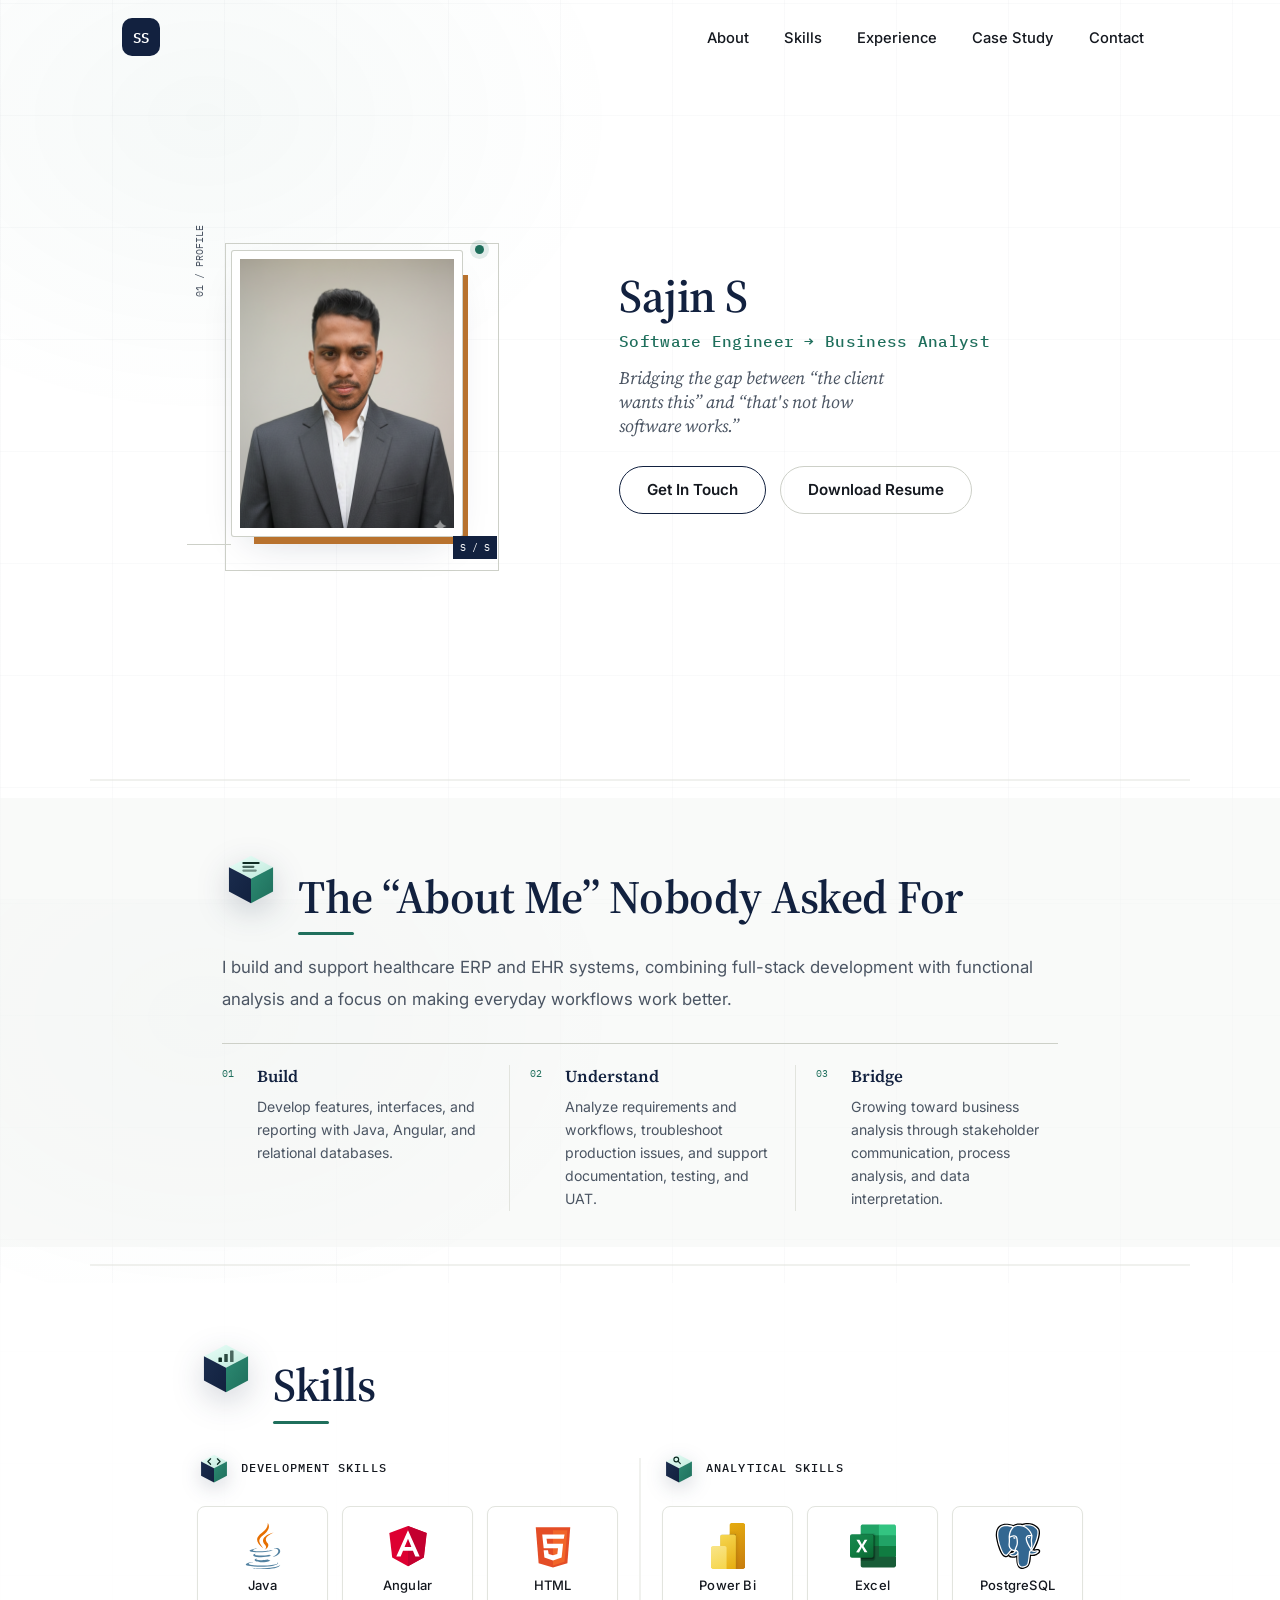
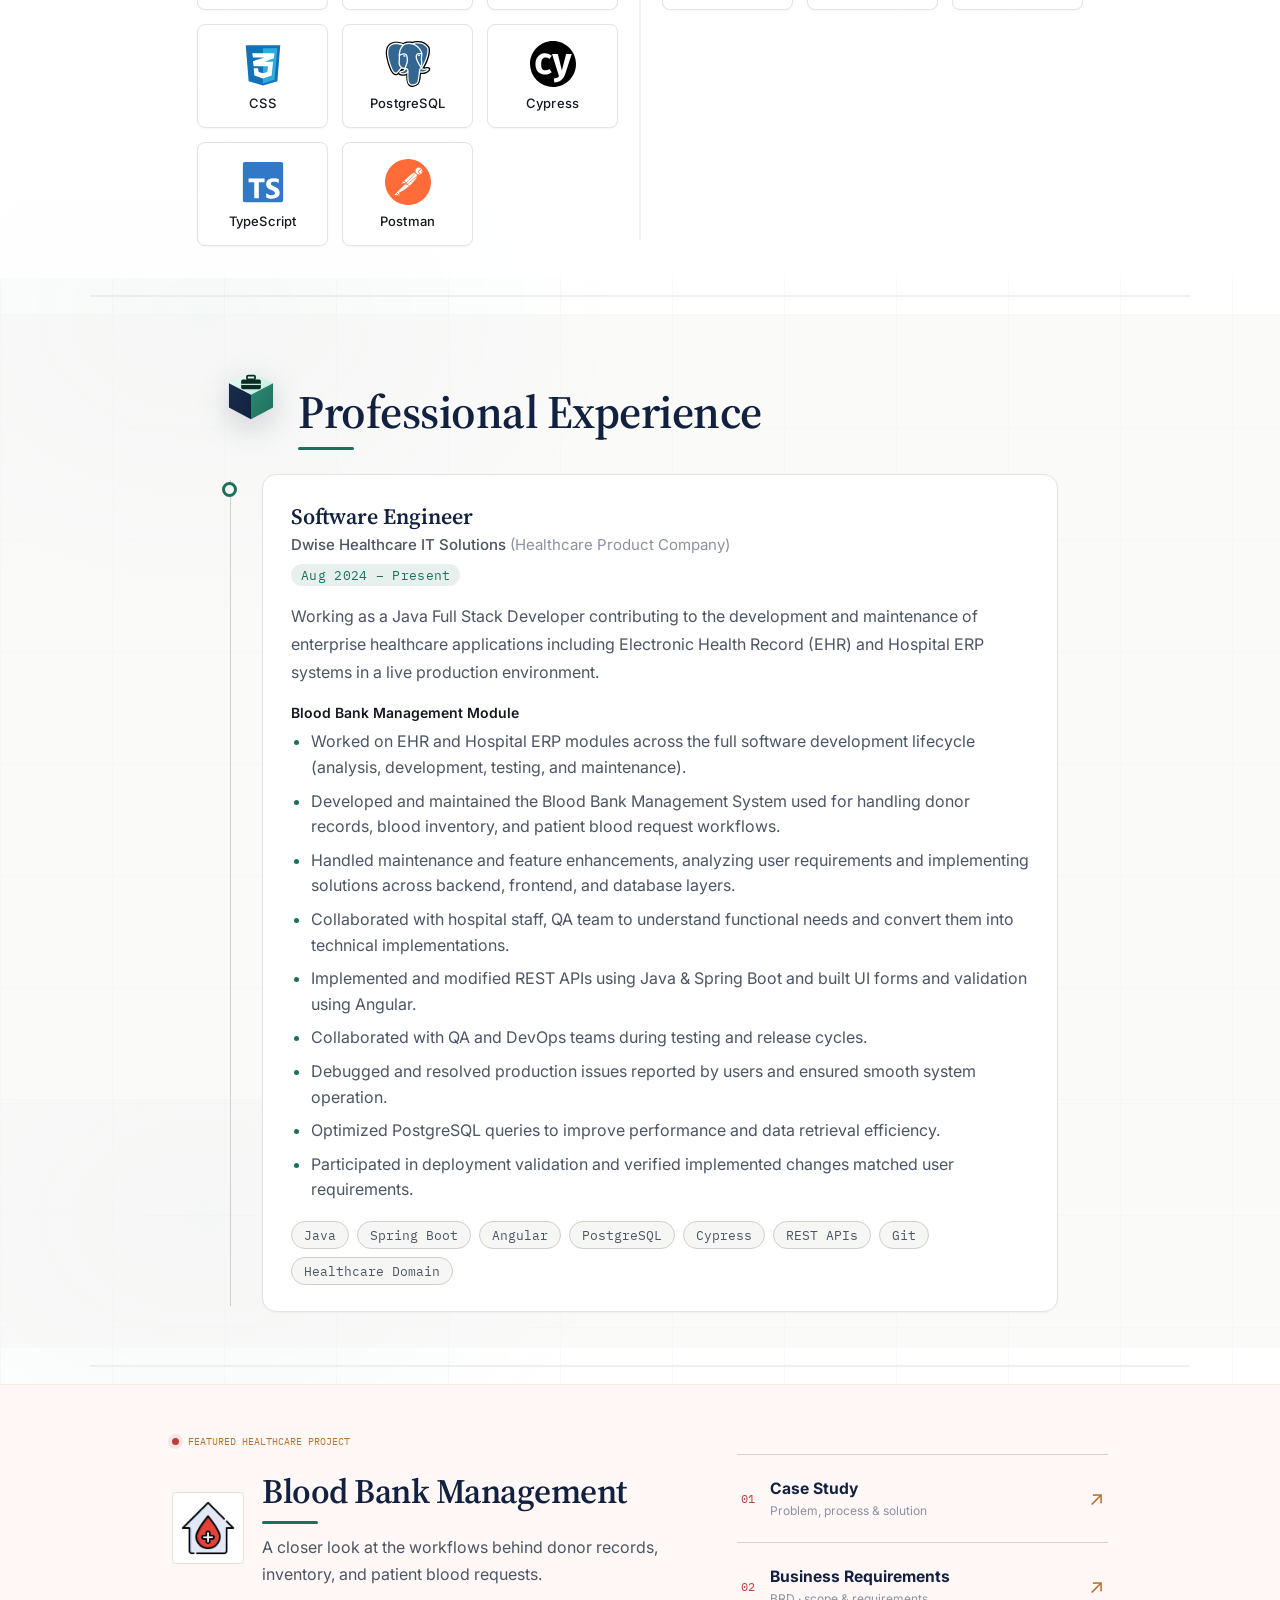
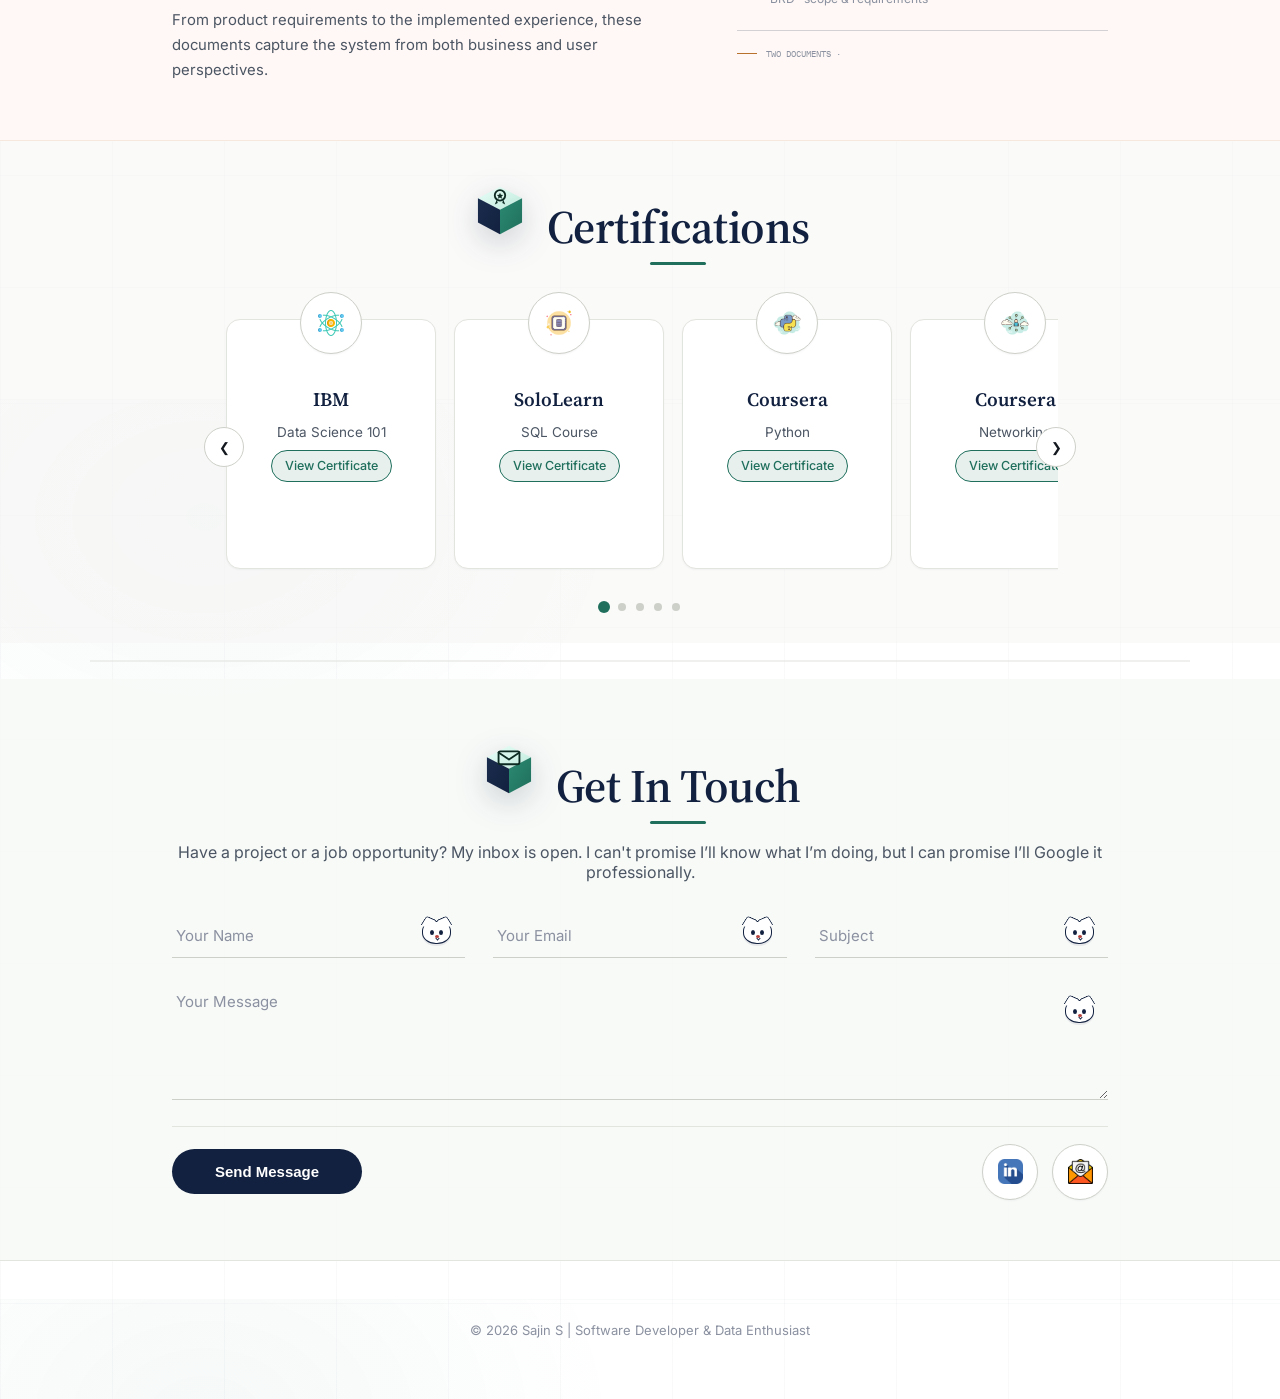
<file: index.html>
<!doctype html>
<html lang="en">

<head>
    <meta charset="utf-8">
    <meta name="viewport" content="width=device-width, initial-scale=1">
    <meta name="theme-color" content="#12213f">
    <title>Sajin S — Software Engineer</title>
    <link rel="preconnect" href="https://fonts.googleapis.com">
    <link rel="preconnect" href="https://fonts.gstatic.com" crossorigin>
    <link href="https://fonts.googleapis.com/css2?family=Source+Serif+4:opsz,wght@8..60,400;8..60,500;8..60,600;8..60,700&family=Inter:wght@300;400;500;600;700;800&family=IBM+Plex+Mono:wght@400;500;600&display=swap" rel="stylesheet">
    <link rel="stylesheet" href="https://cdnjs.cloudflare.com/ajax/libs/font-awesome/6.5.0/css/all.min.css">
    <link rel="stylesheet" href="styles.css">
</head>

<body>
    <!-- data-informed scroll indicator -->
    <div class="scroll-progress" id="scrollProgress"></div>
    <div class="pointer-compass" id="pointerCompass" aria-hidden="true">
        <span class="pointer-compass-cross"></span>
        <span class="pointer-compass-core"></span>
    </div>

    <header class="site-header" id="siteHeader">
        <div class="container header-inner">
            <a class="logo" href="#hero"><span class="logo-mark">SS</span></a>

            <nav class="nav">
                <ul class="nav-links">
                    <li><a href="#about">About</a></li>
                    <li><a href="#skills">Skills</a></li>
                    <li><a href="#experience">Experience</a></li>
                    <li><a href="#blood-bank">Case Study</a></li>
                    <li><a href="#contact">Contact</a></li>
                </ul>
                <button class="nav-toggle" id="navToggle" aria-label="Toggle navigation">☰</button>
            </nav>
        </div>

        <div class="nav-divider"></div>
    </header>


    <main>
        <section id="hero" class="hero">
            <div class="container hero-layout">

                <div class="hero-image">
                    <span class="portrait-index" aria-hidden="true">01 / PROFILE</span>
                    <span class="portrait-orbit portrait-orbit-one" aria-hidden="true"></span>
                    <span class="portrait-orbit portrait-orbit-two" aria-hidden="true"></span>
                    <img src="assets/CVphoto.png" alt="Sajin S">
                    <span class="portrait-caption" aria-hidden="true">S / S</span>
                </div>

                <div class="hero-text">
                    <h1 class="hero-title reveal">Sajin S</h1>
                    <p class="hero-sub reveal delay-1">Software Engineer → Business Analyst</p>
                    <p class="hero-tag reveal delay-2">Bridging the gap between “the client wants this” and “that's not how software works.”</p>

                    <div class="hero-actions reveal delay-3">
                        <a class="btn primary" href="#contact" id="contactBtn">Get In Touch</a>
                        <a class="btn outline" href="assets/Sajin%20S%20-%20Business%20Analyst%20CV.pdf" download="Sajin S - Business Analyst CV.pdf">
                            Download Resume
                        </a>

                    </div>
                </div>


            </div>
        </section>

        <div class="section-divider">
            <svg viewBox="0 0 1440 120" preserveAspectRatio="none">
        <path d="M0,64L80,69.3C160,75,320,85,480,80C640,75,800,53,960,53.3C1120,53,1280,75,1360,85.3L1440,96V120H0Z"></path>
    </svg>
        </div>


        <section id="about" class="about">
            <div class="container">
                <div class="section-heading">
                    <svg class="iso-icon" viewBox="0 0 100 100" aria-hidden="true">
                        <defs>
                            <linearGradient id="topGrad-about" x1="0" y1="0" x2="1" y2="1">
                                <stop offset="0%" stop-color="#eafff9"/>
                                <stop offset="100%" stop-color="#bfe9db"/>
                            </linearGradient>
                            <linearGradient id="rightGrad-about" x1="0" y1="0" x2="1" y2="1">
                                <stop offset="0%" stop-color="#2c8a72"/>
                                <stop offset="100%" stop-color="#1f6f5c"/>
                            </linearGradient>
                            <linearGradient id="leftGrad-about" x1="0" y1="0" x2="1" y2="1">
                                <stop offset="0%" stop-color="#1a2c4d"/>
                                <stop offset="100%" stop-color="#12213f"/>
                            </linearGradient>
                        </defs>
                        <polygon points="50,8 88,28 50,48 12,28" fill="url(#topGrad-about)"/>
                        <polygon points="12,28 50,48 50,90 12,70" fill="url(#leftGrad-about)"/>
                        <polygon points="50,48 88,28 88,70 50,90" fill="url(#rightGrad-about)"/>
                        <rect x="35" y="19" width="30" height="3.6" rx="1.8" fill="#0d2b22"/>
                        <rect x="35" y="25.5" width="21" height="3.6" rx="1.8" fill="#0d2b22" opacity="0.72"/>
                        <rect x="35" y="32" width="25" height="3.6" rx="1.8" fill="#0d2b22" opacity="0.5"/>
                    </svg>
                    <h2 class="about-title reveal">The “About Me” Nobody Asked For</h2>
                </div>

                <p class="lead about-lead reveal delay-1">
                    I build and support healthcare ERP and EHR systems, combining full-stack development with functional analysis and a focus on making everyday workflows work better.
                </p>

                <div class="about-highlights">
                    <article class="about-highlight">
                        <span class="about-highlight-index">01</span>
                        <h3>Build</h3>
                        <p>Develop features, interfaces, and reporting with Java, Angular, and relational databases.</p>
                    </article>
                    <article class="about-highlight">
                        <span class="about-highlight-index">02</span>
                        <h3>Understand</h3>
                        <p>Analyze requirements and workflows, troubleshoot production issues, and support documentation, testing, and UAT.</p>
                    </article>
                    <article class="about-highlight">
                        <span class="about-highlight-index">03</span>
                        <h3>Bridge</h3>
                        <p>Growing toward business analysis through stakeholder communication, process analysis, and data interpretation.</p>
                    </article>
                </div>

            </div>
        </section>

        <div class="section-divider flip">
            <svg viewBox="0 0 1440 120" preserveAspectRatio="none">
        <path d="M0,64L80,69.3C160,75,320,85,480,80C640,75,800,53,960,53.3C1120,53,1280,75,1360,85.3L1440,96V120H0Z"></path>
    </svg>
        </div>



        <section id="skills" class="skills">
            <div class="container">
                <div class="section-heading">
                    <svg class="iso-icon" viewBox="0 0 100 100" aria-hidden="true">
                        <defs>
                            <linearGradient id="topGrad-skills" x1="0" y1="0" x2="1" y2="1">
                                <stop offset="0%" stop-color="#eafff9"/>
                                <stop offset="100%" stop-color="#bfe9db"/>
                            </linearGradient>
                            <linearGradient id="rightGrad-skills" x1="0" y1="0" x2="1" y2="1">
                                <stop offset="0%" stop-color="#2c8a72"/>
                                <stop offset="100%" stop-color="#1f6f5c"/>
                            </linearGradient>
                            <linearGradient id="leftGrad-skills" x1="0" y1="0" x2="1" y2="1">
                                <stop offset="0%" stop-color="#1a2c4d"/>
                                <stop offset="100%" stop-color="#12213f"/>
                            </linearGradient>
                        </defs>
                        <polygon points="50,8 88,28 50,48 12,28" fill="url(#topGrad-skills)"/>
                        <polygon points="12,28 50,48 50,90 12,70" fill="url(#leftGrad-skills)"/>
                        <polygon points="50,48 88,28 88,70 50,90" fill="url(#rightGrad-skills)"/>
                        <rect x="37" y="30" width="6" height="8" rx="1" fill="#0d2b22"/>
                        <rect x="47" y="24" width="6" height="14" rx="1" fill="#0d2b22" opacity="0.85"/>
                        <rect x="57" y="18" width="6" height="20" rx="1" fill="#0d2b22" opacity="0.7"/>
                    </svg>
                    <h2 class="about-title reveal">Skills</h2>
                </div>
                <div class="skills-grid">
                    <div class="skills-column ">
                        <div class="skill-cat-heading">
                            <svg class="iso-icon iso-icon-sm" viewBox="0 0 100 100" aria-hidden="true">
                                <defs>
                                    <linearGradient id="topGrad-dev" x1="0" y1="0" x2="1" y2="1">
                                        <stop offset="0%" stop-color="#eafff9"/>
                                        <stop offset="100%" stop-color="#bfe9db"/>
                                    </linearGradient>
                                    <linearGradient id="rightGrad-dev" x1="0" y1="0" x2="1" y2="1">
                                        <stop offset="0%" stop-color="#2c8a72"/>
                                        <stop offset="100%" stop-color="#1f6f5c"/>
                                    </linearGradient>
                                    <linearGradient id="leftGrad-dev" x1="0" y1="0" x2="1" y2="1">
                                        <stop offset="0%" stop-color="#1a2c4d"/>
                                        <stop offset="100%" stop-color="#12213f"/>
                                    </linearGradient>
                                </defs>
                                <polygon points="50,8 88,28 50,48 12,28" fill="url(#topGrad-dev)"/>
                                <polygon points="12,28 50,48 50,90 12,70" fill="url(#leftGrad-dev)"/>
                                <polygon points="50,48 88,28 88,70 50,90" fill="url(#rightGrad-dev)"/>
                                <path d="M40 20 L32 28 L40 36" stroke="#0d2b22" stroke-width="3.6" fill="none" stroke-linecap="round" stroke-linejoin="round"/>
                                <path d="M60 20 L68 28 L60 36" stroke="#0d2b22" stroke-width="3.6" fill="none" stroke-linecap="round" stroke-linejoin="round"/>
                            </svg>
                            <p class="hero-sub reveal delay-1">Development Skills</p>
                        </div>

                        <div class="card-grid">

                            <div class="skill-card">
                                <div class="logo-box">
                                    <img src="assets/icons/java.svg" class="skill-logo" alt="Java">
                                </div>
                                <div class="skill-name">Java</div>

                            </div>

                            <div class="skill-card">
                                <div class="logo-box">
                                    <img src="assets/icons/angular.svg" class="skill-logo" alt="Angular">
                                </div>
                                <div class="skill-name">Angular</div>
                            </div>

                            <div class="skill-card">
                                <div class="logo-box">
                                    <img src="assets/icons/html5.svg" class="skill-logo" alt="HTML">
                                </div>
                                <div class="skill-name">HTML</div>
                            </div>

                            <div class="skill-card">
                                <div class="logo-box">
                                    <img src="assets/icons/css.svg" class="skill-logo" alt="CSS">
                                </div>
                                <div class="skill-name">CSS</div>
                            </div>

                            <div class="skill-card">
                                <div class="logo-box">
                                    <img src="assets/icons/postgresql.svg" class="skill-logo" alt="SQL">
                                </div>
                                <div class="skill-name">PostgreSQL</div>
                            </div>

                            <div class="skill-card">
                                <div class="logo-box">
                                    <img src="assets/icons/cypress.svg" class="skill-logo" alt="Cypress">
                                </div>
                                <div class="skill-name">Cypress</div>
                            </div>

                            <div class="skill-card">
                                <div class="logo-box">
                                    <img src="assets/icons/typescript.svg" class="skill-logo" alt="TypeScript">
                                </div>
                                <div class="skill-name">TypeScript</div>
                            </div>

                            <div class="skill-card">
                                <div class="logo-box">
                                    <img src="assets/icons/postman.svg" class="skill-logo" alt="Postman">
                                </div>
                                <div class="skill-name">Postman</div>
                            </div>

                        </div>
                    </div>



                    <div class="skills-column ">
                        <div class="skill-cat-heading">
                            <svg class="iso-icon iso-icon-sm" viewBox="0 0 100 100" aria-hidden="true">
                                <defs>
                                    <linearGradient id="topGrad-analytical" x1="0" y1="0" x2="1" y2="1">
                                        <stop offset="0%" stop-color="#eafff9"/>
                                        <stop offset="100%" stop-color="#bfe9db"/>
                                    </linearGradient>
                                    <linearGradient id="rightGrad-analytical" x1="0" y1="0" x2="1" y2="1">
                                        <stop offset="0%" stop-color="#2c8a72"/>
                                        <stop offset="100%" stop-color="#1f6f5c"/>
                                    </linearGradient>
                                    <linearGradient id="leftGrad-analytical" x1="0" y1="0" x2="1" y2="1">
                                        <stop offset="0%" stop-color="#1a2c4d"/>
                                        <stop offset="100%" stop-color="#12213f"/>
                                    </linearGradient>
                                </defs>
                                <polygon points="50,8 88,28 50,48 12,28" fill="url(#topGrad-analytical)"/>
                                <polygon points="12,28 50,48 50,90 12,70" fill="url(#leftGrad-analytical)"/>
                                <polygon points="50,48 88,28 88,70 50,90" fill="url(#rightGrad-analytical)"/>
                                <circle cx="42" cy="22" r="7" fill="none" stroke="#0d2b22" stroke-width="3.4"/>
                                <line x1="47" y1="27" x2="54" y2="34" stroke="#0d2b22" stroke-width="3.4" stroke-linecap="round"/>
                            </svg>
                            <p class="hero-sub reveal delay-1">Analytical Skills</p>
                        </div>

                        <div class="card-grid">


                            <div class="skill-card">
                                <div class="logo-box">
                                    <img src="assets/icons/power-bi.svg" class="skill-logo" alt="Power Bi">
                                </div>
                                <div class="skill-name">Power Bi</div>
                            </div>

                            <div class="skill-card">
                                <div class="logo-box">
                                    <img src="assets/icons/excel.svg" class="skill-logo" alt="Excel">
                                </div>
                                <div class="skill-name">Excel</div>
                            </div>

                            <div class="skill-card">
                                <div class="logo-box">
                                    <img src="assets/icons/postgresql.svg" class="skill-logo" alt="SQL">
                                </div>
                                <div class="skill-name">PostgreSQL</div>
                            </div>






                        </div>
                    </div>
                </div>
            </div>
        </section>


        <div class="section-divider">
            <svg viewBox="0 0 1440 120" preserveAspectRatio="none">
        <path d="M0,64L80,69.3C160,75,320,85,480,80C640,75,800,53,960,53.3C1120,53,1280,75,1360,85.3L1440,96V120H0Z"></path>
    </svg>
        </div>

        <section id="experience" class="experience">
            <div class="container">
                <div class="section-heading">
                    <svg class="iso-icon" viewBox="0 0 100 100" aria-hidden="true">
                        <defs>
                            <linearGradient id="topGrad-exp" x1="0" y1="0" x2="1" y2="1">
                                <stop offset="0%" stop-color="#eafff9"/>
                                <stop offset="100%" stop-color="#bfe9db"/>
                            </linearGradient>
                            <linearGradient id="rightGrad-exp" x1="0" y1="0" x2="1" y2="1">
                                <stop offset="0%" stop-color="#2c8a72"/>
                                <stop offset="100%" stop-color="#1f6f5c"/>
                            </linearGradient>
                            <linearGradient id="leftGrad-exp" x1="0" y1="0" x2="1" y2="1">
                                <stop offset="0%" stop-color="#1a2c4d"/>
                                <stop offset="100%" stop-color="#12213f"/>
                            </linearGradient>
                        </defs>
                        <polygon points="50,8 88,28 50,48 12,28" fill="url(#topGrad-exp)"/>
                        <polygon points="12,28 50,48 50,90 12,70" fill="url(#leftGrad-exp)"/>
                        <polygon points="50,48 88,28 88,70 50,90" fill="url(#rightGrad-exp)"/>
                        <rect x="43" y="15" width="14" height="6.5" rx="2" fill="none" stroke="#0d2b22" stroke-width="3"/>
                        <rect x="33" y="21.5" width="34" height="17" rx="3" fill="#0d2b22"/>
                        <line x1="33" y1="30" x2="67" y2="30" stroke="#bfe9db" stroke-width="2.2"/>
                    </svg>
                    <h2 class="about-title reveal">Professional Experience</h2>
                </div>

                <div class="timeline">
                    <div class="timeline-item reveal">
                        <span class="timeline-dot"></span>

                        <div class="timeline-content">
                            <h3>Software Engineer</h3>
                            <h4>Dwise Healthcare IT Solutions <span class="domain">(Healthcare Product Company)</span></h4>
                            <span class="timeline-date">Aug 2024 – Present</span>

                            <p>
                                Working as a Java Full Stack Developer contributing to the development and maintenance of enterprise healthcare applications including Electronic Health Record (EHR) and Hospital ERP systems in a live production environment.
                            </p>

                            <h5 class="exp-subtitle">Blood Bank Management Module</h5>

                            <ul class="exp-points">
                                <li>Worked on EHR and Hospital ERP modules across the full software development lifecycle (analysis, development, testing, and maintenance).</li>

                                <li>Developed and maintained the Blood Bank Management System used for handling donor records, blood inventory, and patient blood request workflows.</li>

                                <li>Handled maintenance and feature enhancements, analyzing user requirements and implementing solutions across backend, frontend, and database layers.</li>

                                <li>Collaborated with hospital staff, QA team to understand functional needs and convert them into technical implementations.</li>

                                <li>Implemented and modified REST APIs using Java & Spring Boot and built UI forms and validation using Angular.</li>

                                <li>Collaborated with QA and DevOps teams during testing and release cycles.</li>

                                <li>Debugged and resolved production issues reported by users and ensured smooth system operation.</li>

                                <li>Optimized PostgreSQL queries to improve performance and data retrieval efficiency.</li>

                                <li>Participated in deployment validation and verified implemented changes matched user requirements.</li>
                            </ul>


                            <div class="tech-stack">
                                <span>Java</span>
                                <span>Spring Boot</span>
                                <span>Angular</span>
                                <span>PostgreSQL</span>
                                <span>Cypress</span>
                                <span>REST APIs</span>
                                <span>Git</span>
                                <span>Healthcare Domain</span>
                            </div>

                        </div>
                    </div>
                </div>

            </div>
        </section>

        <div class="section-divider flip">
            <svg viewBox="0 0 1440 120" preserveAspectRatio="none">
        <path d="M0,64L80,69.3C160,75,320,85,480,80C640,75,800,53,960,53.3C1120,53,1280,75,1360,85.3L1440,96V120H0Z"></path>
        </svg>
        </div>

        <section id="blood-bank" class="blood-bank">
            <div class="container blood-bank-layout">
                <div class="blood-bank-intro reveal">
                    <span class="eyebrow"><span class="eyebrow-mark"></span> FEATURED HEALTHCARE PROJECT</span>
                    <div class="blood-bank-title-row">
                        <img class="blood-bank-icon" src="assets/bloodbank.png" alt="Blood Bank Management">
                        <div>
                            <h2 class="about-title">Blood Bank Management</h2>
                            <p class="blood-bank-summary">A closer look at the workflows behind donor records, inventory, and patient blood requests.</p>
                        </div>
                    </div>
                    <p class="blood-bank-note">From product requirements to the implemented experience, these documents capture the system from both business and user perspectives.</p>
                </div>

                <div class="blood-bank-documents" aria-label="Blood Bank project documents">
                    <a class="document-link reveal delay-1" href="assets/Blood%20Bank%20Case%20Study.pdf" target="_blank" rel="noopener">
                        <span class="document-number">01</span>
                        <span class="document-copy"><strong>Case Study</strong><small>Problem, process & solution</small></span>
                        <span class="document-arrow" aria-hidden="true">↗</span>
                    </a>
                    <a class="document-link reveal delay-2" href="assets/BB_BRD.pdf" target="_blank" rel="noopener">
                        <span class="document-number">02</span>
                        <span class="document-copy"><strong>Business Requirements</strong><small>BRD · scope & requirements</small></span>
                        <span class="document-arrow" aria-hidden="true">↗</span>
                    </a>
                    <span class="document-footnote"><span class="document-rule"></span> TWO DOCUMENTS · </span>
                </div>
            </div>
        </section>

        <section id="certifications" class="experience">
            <div class="container cert-container">

                <div class="section-heading section-heading-center">
                    <svg class="iso-icon" viewBox="0 0 100 100" aria-hidden="true">
                        <defs>
                            <linearGradient id="topGrad-cert" x1="0" y1="0" x2="1" y2="1">
                                <stop offset="0%" stop-color="#eafff9"/>
                                <stop offset="100%" stop-color="#bfe9db"/>
                            </linearGradient>
                            <linearGradient id="rightGrad-cert" x1="0" y1="0" x2="1" y2="1">
                                <stop offset="0%" stop-color="#2c8a72"/>
                                <stop offset="100%" stop-color="#1f6f5c"/>
                            </linearGradient>
                            <linearGradient id="leftGrad-cert" x1="0" y1="0" x2="1" y2="1">
                                <stop offset="0%" stop-color="#1a2c4d"/>
                                <stop offset="100%" stop-color="#12213f"/>
                            </linearGradient>
                        </defs>
                        <polygon points="50,8 88,28 50,48 12,28" fill="url(#topGrad-cert)"/>
                        <polygon points="12,28 50,48 50,90 12,70" fill="url(#leftGrad-cert)"/>
                        <polygon points="50,48 88,28 88,70 50,90" fill="url(#rightGrad-cert)"/>
                        <circle cx="50" cy="23" r="9" fill="none" stroke="#0d2b22" stroke-width="3.2"/>
                        <path d="M50 18.5 L51.6 22 L55.4 22.5 L52.7 25 L53.4 28.7 L50 26.9 L46.6 28.7 L47.3 25 L44.6 22.5 L48.4 22 Z" fill="#0d2b22"/>
                        <path d="M44.5 30 L41 39 L46 36.3 Z" fill="#0d2b22"/>
                        <path d="M55.5 30 L59 39 L54 36.3 Z" fill="#0d2b22"/>
                    </svg>
                    <h2 class="about-title">Certifications</h2>
                </div>

                <!-- glow background -->
                <div class="bg-circle"></div>

                <div class="carousel-container">

                    <button class="slider-nav prev" id="prev">&#10094;</button>
                    <button class="slider-nav next" id="next">&#10095;</button>

                    <div class="carousel-wrapper">

                        <div class="carousel">

                            <!-- 1 -->
                            <div class="carousel-slide" data-index="0">

                                <!-- ICON -->
                                <div class="cert-icon">
                                    <img src="assets/icons/data-science.png" alt="IBM Certification">
                                </div>

                                <div class="carousel-content">
                                    <h2>IBM</h2>
                                    <p>
                                        Data Science 101 <br>
                                        <a target="_blank" href="https://courses.skillsbuild.skillsnetwork.site/certificates/e37f21b06b6d4f21af33d0d0b4d32cf0">
                View Certificate
            </a>
                                    </p>
                                </div>

                            </div>


                            <!-- 2 -->
                            <div class="carousel-slide" data-index="1">

                                <div class="cert-icon">
                                    <img src="assets/icons/database.png" alt="SoloLearn">
                                </div>

                                <div class="carousel-content">
                                    <h2>SoloLearn</h2>
                                    <p>
                                        SQL Course <br>
                                        <a target="_blank" href="https://www.sololearn.com/Certificate/CT-TIIQON08/jpg">
                View Certificate
            </a>
                                    </p>
                                </div>

                            </div>


                            <!-- 3 -->
                            <div class="carousel-slide" data-index="2">

                                <div class="cert-icon">
                                    <img src="assets/icons/python.png" alt="Coursera">
                                </div>

                                <div class="carousel-content">
                                    <h2>Coursera</h2>
                                    <p>
                                        Python <br>
                                        <a target="_blank" href="https://www.coursera.org/account/accomplishments/certificate/AA2ZMHX4MNTF">
                View Certificate
            </a>
                                    </p>
                                </div>

                            </div>

                            <!-- 4 -->
                            <div class="carousel-slide" data-index="3">

                                <div class="cert-icon">
                                    <img src="assets/icons/networking.png" alt="Coursera">
                                </div>

                                <div class="carousel-content">
                                    <h2>Coursera</h2>
                                    <p>
                                        Networking <br>
                                        <a target="_blank" href="https://www.coursera.org/account/accomplishments/certificate/T8AXLE3V4ZNR">
                View Certificate
            </a>
                                    </p>
                                </div>

                            </div>


                            <!-- 5 -->
                            <div class="carousel-slide" data-index="4">

                                <div class="cert-icon">
                                    <img src="assets/icons/analytics.png" alt="Udemy">
                                </div>

                                <div class="carousel-content">
                                    <h2>Udemy</h2>
                                    <p>
                                        Power BI for Business Analyst <br>
                                        <span class="progress">In Progress</span>
                                    </p>
                                </div>

                            </div>


                        </div>
                    </div>

                    <!-- DOT NAVIGATION -->
                    <div class="cert-dots" id="certDots"></div>

                </div>
            </div>
        </section>

        <div class="section-divider">
            <svg viewBox="0 0 1440 120" preserveAspectRatio="none">
        <path d="M0,64L80,69.3C160,75,320,85,480,80C640,75,800,53,960,53.3C1120,53,1280,75,1360,85.3L1440,96V120H0Z"></path>
    </svg>
        </div>


        <section id="contact" class="contact">
            <div class="container contact-container">

                <div class="section-heading section-heading-center">
                    <svg class="iso-icon" viewBox="0 0 100 100" aria-hidden="true">
                        <defs>
                            <linearGradient id="topGrad-contact" x1="0" y1="0" x2="1" y2="1">
                                <stop offset="0%" stop-color="#eafff9"/>
                                <stop offset="100%" stop-color="#bfe9db"/>
                            </linearGradient>
                            <linearGradient id="rightGrad-contact" x1="0" y1="0" x2="1" y2="1">
                                <stop offset="0%" stop-color="#2c8a72"/>
                                <stop offset="100%" stop-color="#1f6f5c"/>
                            </linearGradient>
                            <linearGradient id="leftGrad-contact" x1="0" y1="0" x2="1" y2="1">
                                <stop offset="0%" stop-color="#1a2c4d"/>
                                <stop offset="100%" stop-color="#12213f"/>
                            </linearGradient>
                        </defs>
                        <polygon points="50,8 88,28 50,48 12,28" fill="url(#topGrad-contact)"/>
                        <polygon points="12,28 50,48 50,90 12,70" fill="url(#leftGrad-contact)"/>
                        <polygon points="50,48 88,28 88,70 50,90" fill="url(#rightGrad-contact)"/>
                        <rect x="32" y="18" width="36" height="22" rx="3" fill="none" stroke="#0d2b22" stroke-width="3.2"/>
                        <path d="M32 20 L50 32 L68 20" fill="none" stroke="#0d2b22" stroke-width="3.2" stroke-linecap="round" stroke-linejoin="round"/>
                    </svg>
                    <h2 class="about-title">Get In Touch</h2>
                </div>
                <p class="contact-sub">Have a project or a job opportunity? My inbox is open. I can't promise I’ll know what I’m doing, but I can promise I’ll Google it professionally.
                </p>

                <div class="contact-wrapper">

                    <!-- CONTACT FORM -->
                    <form id="contactForm" class="contact-form" method="POST">

                        <div class="input-group">
                            <input type="text" name="name" required>
                            <label>Your Name</label>
                            <span class="field-cat" aria-hidden="true">
                                <span class="cat-thought">Who are you?</span>
                            <span class="cat-tail"></span>
                            <span class="cat-body"><i class="cat-paw cat-paw-back"></i><i class="cat-paw cat-paw-front"></i></span>
                            <span class="cat-face"><i class="cat-eye cat-eye-left"></i><i class="cat-eye cat-eye-right"></i><i class="cat-nose"></i><i class="cat-mouth"></i></span>
                            </span>
                        </div>

                        <div class="input-group">
                            <input type="email" name="email" required>
                            <label>Your Email</label>
                            <span class="field-cat" aria-hidden="true">
                                <span class="cat-thought">A secret address?</span>
                            <span class="cat-tail"></span>
                            <span class="cat-body"><i class="cat-paw cat-paw-back"></i><i class="cat-paw cat-paw-front"></i></span>
                            <span class="cat-face"><i class="cat-eye cat-eye-left"></i><i class="cat-eye cat-eye-right"></i><i class="cat-nose"></i><i class="cat-mouth"></i></span>
                            </span>
                        </div>

                        <div class="input-group">
                            <input type="text" name="subject" required>
                            <label>Subject</label>
                            <span class="field-cat" aria-hidden="true">
                                <span class="cat-thought">What's the story?</span>
                            <span class="cat-tail"></span>
                            <span class="cat-body"><i class="cat-paw cat-paw-back"></i><i class="cat-paw cat-paw-front"></i></span>
                            <span class="cat-face"><i class="cat-eye cat-eye-left"></i><i class="cat-eye cat-eye-right"></i><i class="cat-nose"></i><i class="cat-mouth"></i></span>
                            </span>
                        </div>

                        <div class="input-group textarea">
                            <textarea name="message" rows="5" required></textarea>
                            <label>Your Message</label>
                            <span class="field-cat" aria-hidden="true">
                                <span class="cat-thought">Tell me everything!</span>
                            <span class="cat-tail"></span>
                            <span class="cat-body"><i class="cat-paw cat-paw-back"></i><i class="cat-paw cat-paw-front"></i></span>
                            <span class="cat-face"><i class="cat-eye cat-eye-left"></i><i class="cat-eye cat-eye-right"></i><i class="cat-nose"></i><i class="cat-mouth"></i></span>
                            </span>
                        </div>

                    </form>

                    <div class="contact-actions">
                        <button type="submit" class="send-btn" form="contactForm">Send Message</button>

                        <div class="contact-social" role="group" aria-label="Connect with Sajin">
                            <a class="social-orb linkedin" href="https://www.linkedin.com/in/sajin-s-1a9a38213" target="_blank" rel="noopener" aria-label="Visit Sajin on LinkedIn">
                                <img src="assets/linkedin-logo.png" alt="" aria-hidden="true">
                                <span class="social-popout" aria-hidden="true">
                                <span class="social-cat"><span class="social-cat-tail"></span><span class="social-cat-body"><i></i><i></i></span><span class="social-cat-head"><i></i><i></i><b></b></span></span>
                                <span class="social-popout-copy"><strong>LinkedIn</strong><small>Curious? Let's connect</small></span>
                                <span class="social-popout-arrow">↗</span>
                                </span>
                            </a>

                            <a class="social-orb gmail" href="mailto:sajinsuri@gmail.com?subject=Opportunity%20from%20Portfolio&body=Hi%20Sajin,%20I%20visited%20your%20portfolio..." aria-label="Email Sajin">
                                <img src="assets/email.png" alt="" aria-hidden="true">
                                <span class="social-popout" aria-hidden="true">
                                <span class="social-cat"><span class="social-cat-tail"></span><span class="social-cat-body"><i></i><i></i></span><span class="social-cat-head"><i></i><i></i><b></b></span></span>
                                <span class="social-popout-copy"><strong>Email Sajin</strong><small>Meow-mail, coming up</small></span>
                                <span class="social-popout-arrow">↗</span>
                                </span>
                            </a>
                        </div>
                    </div>

                </div>

            </div>
        </section>

    </main>

    <footer class="site-footer">
        <div class="container">
            <p>© 2026 Sajin S | Software Developer & Data Enthusiast</p>
        </div>
    </footer>

    <button class="back-to-top" id="backToTop" aria-label="Back to top">
        <i class="fas fa-arrow-up"></i>
    </button>

    <script src="script.js"></script>
    <!-- SUCCESS MESSAGE POPUP -->

    <div class="contact-popup" id="contactPopup">

        <div class="popup-box">


            <div class="checkmark">✓</div>

            <h3>Message Sent!</h3>

            <p>
                Your message has reached Sajin.<br> He’ll get back to you soon 🙂
            </p>

            <button onclick="closePopup()">Close</button>


        </div>
    </div>

</body>

</html>
</file>
<file: styles.css>
/* =========================================================
   DESIGN TOKENS
   ========================================================= */
    
     :root {
        /* surfaces */
        --ink: #14181f;
        --ink-soft: #4b5563;
        --ink-faint: #8b91a0;
        --paper: #f6f7f5;
        --paper: #f6f7f5;
        --paper-raised: #ffffff;
        --line: #e2e4de;
        --line-strong: #cdd0c8;
        /* signal colors */
        --navy: #12213f;
        --navy-soft: #1f3560;
        --teal: #1f6f5c;
        --teal-soft: rgba(31, 111, 92, 0.1);
        --clay: #b8722e;
        --clay-soft: rgba(184, 114, 46, 0.12);
        /* type */
        --font-display: 'Source Serif 4', 'Iowan Old Style', Georgia, serif;
        --font-body: 'Inter', system-ui, -apple-system, 'Segoe UI', Roboto, sans-serif;
        --font-mono: 'IBM Plex Mono', ui-monospace, 'SFMono-Regular', Menlo, monospace;
        /* geometry */
        --radius-sm: 8px;
        --radius-md: 14px;
        --shadow-card: 0 1px 2px rgba(18, 33, 63, 0.04);
        --shadow-raised: 0 18px 40px -20px rgba(18, 33, 63, 0.25);
        --max-width: 1100px;
    }
    
    * {
        box-sizing: border-box;
    }
    
    html {
        scroll-behavior: smooth;
        height: 100%;
    }
    
    @media (prefers-reduced-motion: reduce) {
        html {
            scroll-behavior: auto;
        }
        * {
            animation-duration: 0.01ms !important;
            transition-duration: 0.01ms !important;
        }
    }
    
    body {
        font-family: var(--font-body);
        margin: 0;
        min-height: 100vh;
        display: flex;
        flex-direction: column;
        background: radial-gradient(ellipse at 16% 13%, rgba(31, 111, 92, 0.045), transparent 26rem), repeating-linear-gradient(0deg, rgba(18, 33, 63, 0.022) 0px, rgba(18, 33, 63, 0.022) 1px, transparent 1px, transparent 112px), repeating-linear-gradient(90deg, rgba(18, 33, 63, 0.022) 0px, rgba(18, 33, 63, 0.022) 1px, transparent 1px, transparent 112px), #fff;
        color: var(--ink);
        -webkit-font-smoothing: antialiased;
        overflow-x: hidden;
    }
    
    main {
        flex: 1;
    }
    
    .container {
        max-width: var(--max-width);
        margin: 0 auto;
        padding: 1.25rem 2rem;
        width: 100%;
    }
    
    section {
        scroll-margin-top: 90px;
    }
    
    a {
        color: inherit;
    }
    
    a:focus-visible,
    button:focus-visible,
    input:focus-visible,
    textarea:focus-visible {
        outline: 2px solid var(--teal);
        outline-offset: 3px;
        border-radius: 4px;
    }
    
    small {
        font-size: 0.75rem;
    }
    /* =========================================================
   3D SECTION ICONS
   ========================================================= */
    
    .section-heading {
        display: flex;
        align-items: center;
        gap: 18px;
        margin-bottom: 1.1rem;
    }
    
    .section-heading .about-title {
        margin-bottom: 0;
        padding-bottom: 0.4rem;
    }
    
    .section-heading-center {
        justify-content: center;
    }
    
    .section-heading-center .about-title::after {
        left: 50%;
        transform: translateX(-50%);
    }
    
    .iso-icon {
        width: 58px;
        height: 58px;
        flex-shrink: 0;
        filter: drop-shadow(0 10px 16px rgba(18, 33, 63, 0.2));
        transition: transform 0.4s cubic-bezier(0.22, 1, 0.36, 1);
    }
    
    .section-heading:hover .iso-icon {
        transform: translateY(-5px) rotate(-6deg);
    }
    
    .skill-cat-heading {
        display: flex;
        align-items: center;
        gap: 10px;
        margin-bottom: 4px;
    }
    
    .skill-cat-heading .hero-sub {
        margin: 0;
    }
    
    .iso-icon-sm {
        width: 34px;
        height: 34px;
        filter: drop-shadow(0 6px 10px rgba(18, 33, 63, 0.18));
    }
    
    .skill-cat-heading:hover .iso-icon-sm {
        transform: translateY(-3px) rotate(-6deg);
    }
    
    @media (max-width: 479px) {
        .iso-icon {
            width: 46px;
            height: 46px;
        }
        .section-heading {
            gap: 12px;
        }
    }
    /* =========================================================
   SCROLL PROGRESS
   ========================================================= */
    
    .scroll-progress {
        position: fixed;
        top: 0;
        left: 0;
        height: 3px;
        width: 0%;
        background: var(--teal);
        z-index: 1200;
        transition: width 0.1s linear;
    }
    /* =========================================================
   HEADER / NAV
   ========================================================= */
    
    .site-header {
        position: fixed;
        top: 0;
        width: 100%;
        z-index: 100;
        background: transparent;
        transition: all 0.35s ease;
    }
    
    .site-header.scrolled {
        background: rgba(246, 247, 245, 0.86);
        backdrop-filter: blur(14px);
        -webkit-backdrop-filter: blur(14px);
        border-bottom: 1px solid var(--line);
    }
    
    .header-inner {
        display: flex;
        align-items: center;
        justify-content: space-between;
        padding-top: 1.1rem;
        padding-bottom: 1.1rem;
    }
    
    .logo {
        text-decoration: none;
    }
    
    .logo-mark {
        display: inline-flex;
        align-items: center;
        justify-content: center;
        width: 38px;
        height: 38px;
        border-radius: 10px;
        background: var(--navy);
        color: #fff;
        font-family: var(--font-mono);
        font-weight: 600;
        font-size: 0.85rem;
        letter-spacing: 0.5px;
    }
    
    .nav {
        display: flex;
        align-items: center;
        gap: 1rem;
    }
    
    .nav-links {
        list-style: none;
        display: flex;
        gap: 0.4rem;
        margin: 0;
        padding: 0;
    }
    
    .nav-links a {
        color: var(--ink);
        text-decoration: none;
        font-weight: 500;
        font-size: 0.92rem;
        padding: 0.5rem 0.9rem;
        border-radius: 999px;
        transition: background 0.25s ease, color 0.25s ease;
    }
    
    .nav-links a:hover {
        background: var(--teal-soft);
        color: var(--teal);
    }
    
    .nav-toggle {
        display: none;
        background: var(--paper-raised);
        border: 1px solid var(--line);
        color: var(--ink);
        padding: 0.4rem 0.7rem;
        border-radius: 8px;
        cursor: pointer;
    }
    
    .nav-divider {
        position: absolute;
        bottom: 0;
        left: 50%;
        width: 0%;
        height: 2px;
        background: var(--teal);
        transform: translateX(-50%);
        transition: width 0.45s ease;
    }
    
    .site-header.scrolled .nav-divider {
        width: 100%;
    }
    
    @media (max-width: 800px) {
        .nav-links {
            position: absolute;
            top: 64px;
            right: 20px;
            flex-direction: column;
            background: var(--paper-raised);
            border: 1px solid var(--line);
            box-shadow: var(--shadow-raised);
            padding: 12px;
            border-radius: 14px;
            gap: 6px;
            display: none;
            width: 190px;
            z-index: 999;
        }
        .nav-links.mobile-open {
            display: flex;
        }
        .nav-links a {
            display: block;
        }
        .nav-toggle {
            display: block;
        }
    }
    /* =========================================================
   HERO
   ========================================================= */
    
    .hero {
        padding-top: 1.5rem;
    }
    
    .hero-layout {
        display: flex;
        align-items: center;
        justify-content: space-between;
        gap: 3.5rem;
        min-height: 74vh;
        flex-wrap: wrap;
    }
    
    .hero-image {
        flex: 1;
        display: flex;
        justify-content: center;
        position: relative;
    }
    
    .hero-image img {
        width: 250px;
        height: 250px;
        object-fit: cover;
        border-radius: 50%;
        z-index: 2;
        background: var(--paper-raised);
        border: 4px solid var(--paper-raised);
        box-shadow: 0 0 0 1px var(--line-strong), var(--shadow-raised);
        animation: float 7s ease-in-out infinite;
    }
    
    .hero-image::before {
        content: "";
        position: absolute;
        width: 300px;
        height: 300px;
        border-radius: 50%;
        border: 1px dashed var(--line-strong);
        z-index: 1;
    }
    
    @keyframes float {
        0%,
        100% {
            transform: translateY(0);
        }
        50% {
            transform: translateY(-10px);
        }
    }
    
    .hero-text {
        flex: 1.2;
    }
    
    .hero-title {
        font-family: var(--font-display);
        font-size: 3.6rem;
        margin: 0;
        font-weight: 600;
        letter-spacing: -0.5px;
        color: var(--navy);
        line-height: 1.05;
    }
    
    .hero-sub {
        margin: 0.65rem 0 0;
        font-weight: 500;
        font-size: 1rem;
        font-family: var(--font-mono);
        color: var(--teal);
        letter-spacing: 0.3px;
    }
    
    .hero-tag {
        color: var(--ink-soft);
        margin-top: 0.9rem;
        font-size: 1.1rem;
        font-family: var(--font-display);
        font-style: italic;
        max-width: 32ch;
    }
    
    .hero-actions {
        margin-top: 1.75rem;
        display: flex;
        gap: 0.85rem;
        flex-wrap: wrap;
    }
    
    .btn {
        display: inline-block;
        padding: 0.85rem 1.7rem;
        border-radius: 999px;
        text-decoration: none;
        font-weight: 600;
        font-size: 0.95rem;
        transition: transform 0.25s ease, box-shadow 0.25s ease, background 0.25s ease, color 0.25s ease;
    }
    
    .btn.primary {
        border: 1px solid var(--navy);
    }
    
    .btn.primary:hover {
        background: var(--teal);
        border-color: var(--teal);
        transform: translateY(-2px);
        box-shadow: 0 12px 24px -10px rgba(31, 111, 92, 0.5);
    }
    
    .btn.outline {
        background: transparent;
        border: 1px solid var(--line-strong);
        color: var(--ink);
    }
    
    .pointer-compass {
        --pointer-x: -80px;
        --pointer-y: -80px;
        position: fixed;
        top: 0;
        left: 0;
        width: 46px;
        height: 46px;
        z-index: 1100;
        pointer-events: none;
        opacity: 0;
        transform: translate3d(var(--pointer-x), var(--pointer-y), 0) translate(-50%, -50%);
        transition: opacity 180ms ease;
    }
    
    .pointer-compass.is-visible {
        opacity: 0.76;
    }
    
    .pointer-compass::before,
    .pointer-compass::after {
        content: "";
        position: absolute;
        inset: 4px;
        border: 1px solid rgba(31, 111, 92, 0.45);
        border-radius: 50%;
        animation: compass-breathe 3s ease-in-out infinite;
    }
    
    .pointer-compass::after {
        inset: 11px;
        border-color: rgba(184, 114, 46, 0.4);
        animation-delay: -1.5s;
    }
    
    .pointer-compass-cross {
        position: absolute;
        inset: 0;
    }
    
    .pointer-compass-cross::before,
    .pointer-compass-cross::after {
        content: "";
        position: absolute;
        background: var(--teal);
        border-radius: 2px;
    }
    
    .pointer-compass-cross::before {
        width: 1px;
        height: 12px;
        top: 17px;
        left: 22px;
    }
    
    .pointer-compass-cross::after {
        width: 12px;
        height: 1px;
        top: 22px;
        left: 17px;
    }
    
    .pointer-compass-core {
        position: absolute;
        width: 4px;
        height: 4px;
        top: 21px;
        left: 21px;
        border-radius: 50%;
        background: var(--clay);
    }
    
    @keyframes compass-breathe {
        0%,
        100% {
            transform: scale(0.94);
            opacity: 0.5;
        }
        50% {
            transform: scale(1.06);
            opacity: 1;
        }
    }
    
    @media (hover: none),
    (prefers-reduced-motion: reduce) {
        .pointer-compass {
            display: none;
        }
    }
    
    .btn.outline:hover {
        border-color: var(--navy);
        background: var(--paper-raised);
        transform: translateY(-2px);
    }
    
    .btn.small {
        padding: 0.5rem 0.8rem;
        border-radius: 10px;
    }
    
    @media (max-width: 768px) {
        .hero-layout {
            flex-direction: column-reverse;
            text-align: center;
            gap: 2rem;
            min-height: auto;
            padding-top: 100px;
        }
        .hero-text {
            width: 100%;
        }
        .hero-image {
            width: 100%;
            min-height: 290px;
        }
        .hero-image img {
            width: 170px;
            height: 210px;
        }
        .hero-image::before {
            width: 202px;
            height: 244px;
        }
        .portrait-index {
            left: calc(50% - 118px);
        }
        .portrait-caption {
            right: calc(50% - 116px);
        }
        .portrait-orbit-one {
            left: calc(50% + 96px);
        }
        .portrait-orbit-two {
            left: calc(50% - 127px);
        }
        .hero-title {
            font-size: 2.2rem;
        }
        .hero-tag {
            max-width: none;
            margin-left: auto;
            margin-right: auto;
        }
        .hero-actions {
            justify-content: center;
        }
    }
    
    .input-group input,
    .input-group textarea {
        padding-right: 54px;
    }
    
    .field-cat {
        position: absolute;
        top: 4px;
        right: 1px;
        width: 38px;
        height: 32px;
        display: grid;
        place-items: center;
        pointer-events: none;
        z-index: 2;
    }
    
    .input-group.textarea .field-cat {
        top: 8px;
    }
    
    .cat-face {
        position: relative;
        width: 29px;
        height: 23px;
        display: block;
        border: 1.5px solid var(--navy);
        border-radius: 43% 43% 48% 48%;
        background: #fff;
        box-shadow: 0 2px 0 rgba(18, 33, 63, 0.08);
        transition: transform 180ms ease;
    }
    
    .cat-face::before,
    .cat-face::after {
        content: "";
        position: absolute;
        top: -5px;
        width: 10px;
        height: 10px;
        background: #fff;
        border-top: 1.5px solid var(--navy);
    }
    
    .cat-face::before {
        left: 0;
        border-left: 1.5px solid var(--navy);
        border-radius: 3px 0 0;
        transform: rotate(24deg) skew(-8deg);
    }
    
    .cat-face::after {
        right: 0;
        border-right: 1.5px solid var(--navy);
        border-radius: 0 3px 0 0;
        transform: rotate(-24deg) skew(8deg);
    }
    
    .cat-eye {
        position: absolute;
        top: 8px;
        width: 4px;
        height: 5px;
        border-radius: 50%;
        background: var(--navy);
        transition: transform 180ms ease;
    }
    
    .cat-eye-left {
        left: 7px;
    }
    
    .cat-eye-right {
        right: 7px;
    }
    
    .cat-nose {
        position: absolute;
        left: 12px;
        top: 13px;
        width: 4px;
        height: 3px;
        border-radius: 50%;
        background: #b7423d;
    }
    
    .cat-mouth {
        position: absolute;
        left: 13px;
        top: 15px;
        width: 3px;
        height: 3px;
        border-left: 1px solid var(--navy);
        border-bottom: 1px solid var(--navy);
        transform: rotate(-45deg);
    }
    
    .cat-thought {
        position: absolute;
        right: 30px;
        top: -11px;
        width: max-content;
        max-width: 150px;
        padding: 5px 8px;
        border: 1px solid var(--line-strong);
        border-radius: 9px 9px 2px 9px;
        background: #fff;
        color: var(--ink-soft);
        font-family: var(--font-mono);
        font-size: 9px;
        line-height: 1.3;
        opacity: 0;
        visibility: hidden;
        transform: translate(5px, 4px) scale(0.94);
        transition: opacity 160ms ease, transform 160ms ease, visibility 160ms ease;
    }
    
    .input-group.is-curious .cat-thought {
        opacity: 1;
        visibility: visible;
        transform: translate(0, 0) scale(1);
    }
    
    .input-group.is-curious .cat-face {
        transform: translateY(-2px) rotate(-4deg);
        animation: cat-curious-bob 1.6s ease-in-out infinite;
    }
    
    .input-group.is-curious .cat-eye {
        transform: translateX(1px) scaleY(1.15);
    }
    
    .input-group.is-typing .cat-eye {
        transform: translateX(-1px) scaleY(0.85);
    }
    
    @keyframes cat-curious-bob {
        0%,
        100% {
            translate: 0 0;
        }
        50% {
            translate: 0 -2px;
        }
    }
    
    .contact-social {
        align-items: center;
        gap: 18px;
    }
    
    .contact-social h3 {
        width: 100%;
        margin-bottom: 2px;
    }
    
    .social-orb {
        position: relative;
        display: grid;
        place-items: center;
        align-self: flex-start;
        width: 56px;
        height: 56px;
        margin-left: 8px;
        flex: 0 0 56px;
        border: 1px solid var(--line-strong);
        border-radius: 50%;
        background: #fff;
        color: var(--navy);
        font-size: 21px;
        text-decoration: none;
        box-shadow: var(--shadow-card);
        transition: transform 200ms ease, border-color 200ms ease, box-shadow 200ms ease, background 200ms ease;
    }
    
    .social-orb:hover,
    .social-orb:focus-visible {
        transform: translateY(-2px);
        border-color: var(--teal);
        background: #fbfdfb;
        box-shadow: var(--shadow-raised);
    }
    
    .social-orb.linkedin>i {
        color: #0a66c2;
    }
    
    .social-orb.gmail>i {
        color: #ea4335;
    }
    
    .social-popout {
        position: absolute;
        z-index: 5;
        left: 50%;
        bottom: calc(100% + 8px);
        display: flex;
        align-items: center;
        gap: 10px;
        width: 187px;
        min-height: 62px;
        padding: 9px 11px;
        border: 1px solid var(--line);
        border-radius: 8px;
        background: #fff;
        color: var(--ink);
        text-align: left;
        box-shadow: var(--shadow-raised);
        opacity: 0;
        visibility: hidden;
        transform: translate(-50%, 6px) scale(0.97);
        transform-origin: bottom center;
        transition: opacity 180ms ease, transform 180ms ease;
    }
    
    .social-orb:hover .social-popout,
    .social-orb:focus-visible .social-popout,
    .social-orb.is-open .social-popout {
        opacity: 1;
        visibility: visible;
        transform: translate(-50%, 0) scale(1);
    }
    
    .social-cat {
        position: relative;
        display: block;
        width: 31px;
        height: 28px;
        flex: 0 0 31px;
        border: 1px solid var(--navy);
        border-radius: 44% 44% 48% 48%;
        background: #fff;
        animation: social-cat-peek 1.8s ease-in-out infinite;
    }
    
    .social-cat::before,
    .social-cat::after {
        content: "";
        position: absolute;
        top: -5px;
        width: 9px;
        height: 9px;
        border-top: 1px solid var(--navy);
        background: #fff;
    }
    
    .social-cat::before {
        left: 1px;
        border-left: 1px solid var(--navy);
        transform: rotate(25deg);
    }
    
    .social-cat::after {
        right: 1px;
        border-right: 1px solid var(--navy);
        transform: rotate(-25deg);
    }
    
    .social-cat i {
        position: absolute;
        top: 9px;
        width: 3px;
        height: 4px;
        border-radius: 50%;
        background: var(--navy);
        animation: cat-look 1.8s ease-in-out infinite;
    }
    
    .social-cat i:first-child {
        left: 8px;
    }
    
    .social-cat i:nth-child(2) {
        right: 8px;
    }
    
    .social-cat b {
        position: absolute;
        top: 16px;
        left: 13px;
        width: 4px;
        height: 3px;
        border-radius: 50%;
        background: #b7423d;
    }
    
    .social-popout-copy {
        display: grid;
        flex: 1;
        gap: 4px;
    }
    
    .social-popout-copy strong {
        color: var(--navy);
        font-size: 12px;
        line-height: 1.2;
    }
    
    .social-popout-copy small {
        color: var(--ink-soft);
        font-size: 9px;
        line-height: 1.3;
    }
    
    .social-popout-arrow {
        color: var(--clay);
        font-size: 15px;
    }
    
    @keyframes social-cat-peek {
        0%,
        100% {
            transform: translateY(1px) rotate(-2deg);
        }
        50% {
            transform: translateY(-2px) rotate(2deg);
        }
    }
    
    @keyframes cat-look {
        0%,
        100% {
            transform: translateX(-1px);
        }
        50% {
            transform: translateX(1px);
        }
    }
    
    @media (max-width: 767px) {
        .social-orb {
            margin-left: 0;
        }
        .social-popout {
            width: min(187px, calc(100vw - 120px));
        }
    }
    
    @media (prefers-reduced-motion: reduce) {
        .input-group.is-curious .cat-face,
        .social-cat,
        .social-cat i {
            animation: none;
        }
    }
    
    .about {
        padding: 1.4rem 0 2rem;
        background: rgba(246, 247, 245, 0.78);
    }
    
    .skills {
        padding: 1.25rem 0 1.75rem;
        background: rgba(255, 255, 255, 0.9);
    }
    
    .experience {
        padding: 1.4rem 0 2rem;
        background: rgba(246, 247, 245, 0.72);
    }
    
    .contact {
        padding: 1.6rem 0 2.5rem;
        background: rgba(248, 250, 248, 0.9);
    }
    
    .hero-image {
        align-items: center;
        min-height: 380px;
    }
    
    .hero-image img {
        width: 230px;
        height: 285px;
        border: 8px solid #fff;
        border-radius: 2px;
        box-shadow: 0 0 0 1px var(--line-strong), 14px 16px 0 -8px var(--clay), var(--shadow-raised);
    }
    
    .hero-image::before {
        width: 272px;
        height: 326px;
        border: 1px solid var(--line-strong);
        border-radius: 0;
        transform: translate(15px, 14px);
    }
    
    .portrait-index,
    .portrait-caption,
    .portrait-orbit {
        position: absolute;
        z-index: 3;
        pointer-events: none;
    }
    
    .portrait-index,
    .portrait-caption {
        font-family: var(--font-mono);
        font-size: 10px;
    }
    
    .portrait-index {
        top: 22px;
        left: calc(50% - 154px);
        color: var(--ink-soft);
        writing-mode: vertical-rl;
        transform: rotate(180deg);
    }
    
    .portrait-caption {
        right: calc(50% - 150px);
        bottom: 24px;
        padding: 5px 7px;
        color: #fff;
        background: var(--navy);
    }
    
    .portrait-orbit-one {
        width: 9px;
        height: 9px;
        top: 42px;
        left: calc(50% + 128px);
        border-radius: 50%;
        background: var(--teal);
        box-shadow: 0 0 0 5px rgba(31, 111, 92, 0.12);
    }
    
    .portrait-orbit-two {
        width: 44px;
        height: 1px;
        bottom: 38px;
        left: calc(50% - 160px);
        background: var(--line-strong);
    }
    
    .blood-bank {
        padding: 1.5rem 0 2.25rem;
        background: #fff8f6;
        border-top: 1px solid rgba(184, 114, 46, 0.12);
        border-bottom: 1px solid rgba(184, 114, 46, 0.12);
    }
    
    .blood-bank-layout {
        display: grid;
        grid-template-columns: 1.15fr 0.85fr;
        gap: 4rem;
        align-items: center;
        max-width: 1000px;
    }
    
    .eyebrow,
    .document-footnote {
        display: inline-flex;
        align-items: center;
        gap: 9px;
        color: var(--clay);
        font-family: var(--font-mono);
        font-size: 10px;
    }
    
    .eyebrow-mark {
        width: 7px;
        height: 7px;
        background: #b7423d;
        border-radius: 50%;
        box-shadow: 0 0 0 4px rgba(183, 66, 61, 0.1);
    }
    
    .blood-bank-title-row {
        display: flex;
        align-items: center;
        gap: 18px;
        margin-top: 18px;
    }
    
    .blood-bank-icon {
        width: 72px;
        height: 72px;
        flex: 0 0 72px;
        padding: 8px;
        object-fit: contain;
        background: #fff;
        border: 1px solid rgba(183, 66, 61, 0.18);
        border-radius: 4px;
    }
    
    .blood-bank .about-title {
        font-size: 2.15rem;
        margin: 0;
        padding-bottom: 0.55rem;
    }
    
    .blood-bank-summary,
    .blood-bank-note {
        color: var(--ink-soft);
        line-height: 1.7;
    }
    
    .blood-bank-summary {
        margin: 0.65rem 0 0;
        max-width: 48ch;
    }
    
    .blood-bank-note {
        max-width: 58ch;
        margin: 1.2rem 0 0;
        font-size: 0.93rem;
    }
    
    .blood-bank-documents {
        border-top: 1px solid rgba(18, 33, 63, 0.18);
    }
    
    .document-link {
        display: flex;
        align-items: center;
        gap: 15px;
        min-height: 88px;
        padding: 14px 4px;
        border-bottom: 1px solid rgba(18, 33, 63, 0.18);
        text-decoration: none;
        transition: padding 180ms ease, color 180ms ease;
    }
    
    .document-link:hover {
        padding-right: 0;
        padding-left: 10px;
        color: var(--teal);
    }
    
    .document-number {
        color: #b7423d;
        font-family: var(--font-mono);
        font-size: 12px;
    }
    
    .document-copy {
        display: grid;
        gap: 5px;
        flex: 1;
    }
    
    .document-copy strong {
        color: var(--navy);
        font-size: 0.98rem;
    }
    
    .document-copy small {
        color: var(--ink-faint);
        font-size: 0.75rem;
    }
    
    .document-arrow {
        color: var(--clay);
        font-size: 1.25rem;
        transition: transform 180ms ease;
    }
    
    .document-link:hover .document-arrow {
        transform: translate(2px, -2px);
    }
    
    .document-footnote {
        margin-top: 17px;
        color: var(--ink-faint);
        font-size: 9px;
    }
    
    .document-rule {
        width: 20px;
        height: 1px;
        background: var(--clay);
    }
    
    @media (max-width: 768px) {
        .hero-image {
            min-height: 290px;
        }
        .hero-image img {
            width: 170px;
            height: 210px;
        }
        .hero-image::before {
            width: 202px;
            height: 244px;
        }
        .portrait-index {
            left: calc(50% - 118px);
        }
        .portrait-caption {
            right: calc(50% - 116px);
        }
        .portrait-orbit-one {
            left: calc(50% + 96px);
        }
        .portrait-orbit-two {
            left: calc(50% - 127px);
        }
        .blood-bank-layout {
            grid-template-columns: 1fr;
            gap: 1.7rem;
        }
    }
    
    @media (max-width: 479px) {
        .hero-image {
            min-height: 245px;
        }
        .hero-image img {
            width: 142px;
            height: 176px;
        }
        .hero-image::before {
            width: 170px;
            height: 208px;
        }
        .portrait-index {
            left: calc(50% - 102px);
        }
        .portrait-caption {
            right: calc(50% - 99px);
            bottom: 10px;
        }
        .portrait-orbit-one {
            left: calc(50% + 80px);
            top: 18px;
        }
        .portrait-orbit-two {
            left: calc(50% - 105px);
            bottom: 22px;
        }
        .blood-bank-title-row {
            align-items: flex-start;
            gap: 12px;
        }
        .blood-bank-icon {
            width: 54px;
            height: 54px;
            flex-basis: 54px;
            padding: 6px;
        }
        .blood-bank .about-title {
            font-size: 1.45rem;
            text-align: left;
        }
        .blood-bank .about-title::after {
            left: 0;
            transform: none;
        }
    }
    /* =========================================================
   SCROLL REVEAL
   ========================================================= */
    
    .reveal,
    .skill-card,
    .section-title {
        opacity: 0;
        transform: translateY(24px);
        transition: opacity 0.7s ease, transform 0.7s ease;
    }
    
    .reveal.show,
    .skill-card.show,
    .section-title.show {
        opacity: 1;
        transform: translateY(0);
    }
    
    .delay-1 {
        transition-delay: 0.12s;
    }
    
    .delay-2 {
        transition-delay: 0.24s;
    }
    
    .delay-3 {
        transition-delay: 0.36s;
    }
    /* =========================================================
   SECTION DIVIDERS — replaced glow-waves with hairline rule
   ========================================================= */
    
    .section-divider {
        position: relative;
        width: 100%;
        height: 36px;
        overflow: hidden;
    }
    
    .section-divider svg {
        display: none;
    }
    
    .section-divider::after {
        content: "";
        position: absolute;
        left: 50%;
        top: 50%;
        transform: translate(-50%, -50%);
        width: 100%;
        max-width: var(--max-width);
        height: 1px;
        background: var(--line);
    }
    /* =========================================================
   ABOUT
   ========================================================= */
    
    .about {
        text-align: left;
        color: var(--ink);
        padding: 0.5rem 0 1rem;
        background: rgba(246, 247, 245, 0.62);
    }
    
    .about .container {
        max-width: 900px;
    }
    
    .about-title {
        font-family: var(--font-display);
        font-size: 2.6rem;
        font-weight: 600;
        letter-spacing: -0.5px;
        text-align: left;
        margin-bottom: 1.4rem;
        color: var(--navy);
        display: block;
        position: relative;
        padding-bottom: 0.9rem;
    }
    
    .about-title::after {
        content: "";
        position: absolute;
        left: 0;
        bottom: 0;
        width: 56px;
        height: 3px;
        background: var(--teal);
        border-radius: 3px;
    }
    
    .lead {
        color: inherit;
    }
    
    .about-lead {
        color: var(--ink-soft);
        font-size: 1.05rem;
        line-height: 1.85;
        font-weight: 400;
        text-align: left;
        max-width: 76ch;
        margin: 0;
    }
    
    .about-highlights {
        display: grid;
        grid-template-columns: repeat(3, minmax(0, 1fr));
        gap: 24px;
        margin-top: 28px;
        padding-top: 21px;
        border-top: 1px solid var(--line-strong);
    }
    
    .about-highlight {
        display: grid;
        grid-template-columns: 27px 1fr;
        align-content: start;
        column-gap: 8px;
    }
    
    .about-highlight:not(:first-child) {
        padding-left: 20px;
        border-left: 1px solid var(--line);
    }
    
    .about-highlight-index {
        grid-row: 1 / span 2;
        padding-top: 2px;
        color: var(--teal);
        font-family: var(--font-mono);
        font-size: 10px;
    }
    
    .about-highlight h3 {
        margin: 0 0 7px;
        color: var(--navy);
        font-family: var(--font-display);
        font-size: 1.05rem;
        font-weight: 600;
    }
    
    .about-highlight p {
        grid-column: 2;
        margin: 0;
        color: var(--ink-soft);
        font-size: 0.88rem;
        line-height: 1.65;
    }
    
    @media (max-width: 650px) {
        .about-highlights {
            grid-template-columns: 1fr;
            gap: 0;
            margin-top: 22px;
            padding-top: 5px;
        }
        .about-highlight,
        .about-highlight:not(:first-child) {
            padding: 15px 0;
            border-left: 0;
        }
        .about-highlight:not(:first-child) {
            border-top: 1px solid var(--line);
        }
    }
    /* =========================================================
   SKILLS
   ========================================================= */
    
    .skills .container {
        max-width: 950px;
    }
    
    .skills {
        padding: 0.75rem 0;
        background: rgba(255, 255, 255, 0.86);
    }
    
    .skills-grid {
        display: grid;
        grid-template-columns: 1fr 1fr;
        gap: 44px;
        position: relative;
        margin-top: 1.75rem;
    }
    
    .skills-grid::before {
        content: "";
        position: absolute;
        top: 6px;
        bottom: 6px;
        left: 50%;
        width: 1px;
        background: var(--line);
        transform: translateX(-50%);
    }
    
    @media (max-width: 768px) {
        .skills-grid {
            grid-template-columns: 1fr;
            gap: 40px;
        }
        .skills-grid::before {
            display: none;
        }
    }
    
    .skills-column {
        margin-top: 0;
        text-align: left;
    }
    
    .skills-column .hero-sub {
        margin-bottom: 4px;
        color: var(--ink);
        font-size: 0.78rem;
        text-transform: uppercase;
        letter-spacing: 1.1px;
    }
    
    .card-grid {
        display: grid;
        grid-template-columns: repeat(3, 1fr);
        gap: 14px;
        margin-top: 20px;
    }
    
    .skill-card {
        background: var(--paper-raised);
        border: 1px solid var(--line);
        border-radius: var(--radius-sm);
        padding: 16px 12px;
        text-align: center;
        box-shadow: var(--shadow-card);
        transition: transform 0.3s ease, border-color 0.3s ease, box-shadow 0.3s ease;
    }
    
    .skill-card:hover {
        transform: translateY(-4px);
        border-color: var(--teal);
        box-shadow: var(--shadow-raised);
    }
    
    .logo-box {
        width: 46px;
        height: 46px;
        margin: 0 auto;
        display: flex;
        align-items: center;
        justify-content: center;
    }
    
    .skill-logo {
        max-width: 100%;
        max-height: 100%;
        object-fit: contain;
    }
    
    .skill-name {
        font-size: 13px;
        color: var(--ink);
        text-align: center;
        font-weight: 500;
        letter-spacing: 0.2px;
        margin-top: 8px;
    }
    
    @media (max-width: 900px) {
        .card-grid {
            grid-template-columns: repeat(2, 1fr);
        }
    }
    
    @media (max-width: 520px) {
        .card-grid {
            grid-template-columns: repeat(2, 1fr);
            gap: 10px;
        }
    }
    /* =========================================================
   EXPERIENCE / TIMELINE
   ========================================================= */
    
    .experience {
        color: var(--ink);
        padding: 0.5rem 0 1rem;
        background: rgba(246, 247, 245, 0.58);
    }
    
    .experience .container {
        max-width: 900px;
    }
    
    .timeline {
        position: relative;
        margin-top: 1.5rem;
        padding-left: 40px;
    }
    
    .timeline::before {
        content: "";
        position: absolute;
        left: 8px;
        top: 6px;
        bottom: 6px;
        width: 1px;
        background: var(--line-strong);
    }
    
    .timeline-item {
        position: relative;
        margin-bottom: 0;
    }
    
    .timeline-dot {
        position: absolute;
        left: -40px;
        top: 8px;
        width: 15px;
        height: 15px;
        background: var(--paper);
        border: 3px solid var(--teal);
        border-radius: 50%;
    }
    
    .timeline-content {
        background: var(--paper-raised);
        border: 1px solid var(--line);
        padding: 26px 28px;
        border-radius: var(--radius-md);
        transition: border-color 0.3s ease, box-shadow 0.3s ease, transform 0.3s ease;
        box-shadow: var(--shadow-card);
    }
    
    .timeline-content:hover {
        transform: translateY(-3px);
        border-color: var(--teal);
        box-shadow: var(--shadow-raised);
    }
    
    .timeline-content h3 {
        font-family: var(--font-display);
        font-size: 22px;
        font-weight: 600;
        margin: 0 0 4px;
        color: var(--navy);
    }
    
    .timeline-content h4 {
        font-size: 15px;
        font-weight: 500;
        color: var(--ink-soft);
        margin: 0 0 10px;
    }
    
    .timeline-content h4 .domain {
        color: var(--ink-faint);
        font-weight: 400;
    }
    
    .timeline-date {
        font-family: var(--font-mono);
        font-size: 12.5px;
        color: var(--teal);
        display: inline-block;
        margin-bottom: 16px;
        letter-spacing: 0.3px;
        background: var(--teal-soft);
        padding: 3px 10px;
        border-radius: 999px;
    }
    
    .timeline-content p {
        line-height: 1.75;
        color: var(--ink-soft);
        margin: 0 0 6px;
    }
    
    .exp-subtitle {
        font-size: 14px;
        font-weight: 600;
        color: var(--ink);
        margin: 18px 0 8px;
    }
    
    .exp-points {
        margin-top: 6px;
        padding-left: 20px;
    }
    
    .exp-points li {
        margin-bottom: 8px;
        color: var(--ink-soft);
        line-height: 1.6;
    }
    
    .exp-points li::marker {
        color: var(--teal);
    }
    
    .tech-stack {
        margin-top: 18px;
        display: flex;
        flex-wrap: wrap;
        gap: 8px;
    }
    
    .tech-stack span {
        display: inline-block;
        background: var(--paper);
        border: 1px solid var(--line-strong);
        color: var(--ink-soft);
        padding: 5px 12px;
        border-radius: 999px;
        font-size: 12.5px;
        font-family: var(--font-mono);
    }
    
    @media (max-width: 767px) {
        .timeline {
            padding-left: 30px;
        }
        .timeline::before {
            left: 6px;
        }
        .timeline-dot {
            left: -30px;
            width: 13px;
            height: 13px;
        }
        .timeline-content {
            padding: 18px 18px;
        }
        .timeline-content h3 {
            font-size: 18px;
        }
    }
    /* =========================================================
   CERTIFICATIONS
   ========================================================= */
    
    .cert-container {
        position: relative;
        padding-top: 0.5rem;
        padding-bottom: 1rem;
        max-width: 900px;
    }
    
    .bg-circle {
        display: none;
    }
    
    .carousel-container {
        max-width: 850px;
        margin: auto;
        position: relative;
    }
    
    .carousel-wrapper {
        overflow: hidden;
    }
    
    .carousel {
        display: flex;
        gap: 18px;
        padding: 36px 4px 12px;
        scroll-behavior: smooth;
    }
    
    .carousel-slide {
        min-width: 210px;
        height: 250px;
        border-radius: var(--radius-md);
        background: var(--paper-raised);
        border: 1px solid var(--line);
        display: flex;
        flex-direction: column;
        align-items: center;
        justify-content: flex-start;
        text-align: center;
        padding: 62px 16px 20px;
        position: relative;
        transition: transform 0.3s ease, box-shadow 0.3s ease, border-color 0.3s ease;
        cursor: pointer;
        box-shadow: var(--shadow-card);
    }
    
    .carousel-slide:hover {
        transform: translateY(-6px);
        border-color: var(--teal);
        box-shadow: var(--shadow-raised);
    }
    
    .cert-icon {
        position: absolute;
        top: -28px;
        left: 50%;
        transform: translateX(-50%);
        width: 62px;
        height: 62px;
        border-radius: 50%;
        background: var(--paper-raised);
        border: 1px solid var(--line-strong);
        display: flex;
        align-items: center;
        justify-content: center;
        z-index: 5;
        box-shadow: var(--shadow-card);
    }
    
    .cert-icon img {
        width: 32px;
        height: 32px;
        object-fit: contain;
    }
    
    .carousel-content {
        display: flex;
        flex-direction: column;
        align-items: center;
        justify-content: center;
        gap: 10px;
    }
    
    .carousel-content h2 {
        margin: 4px 0 0;
        font-family: var(--font-display);
        font-size: 19px;
        color: var(--navy);
        font-weight: 600;
    }
    
    .carousel-content p {
        font-size: 13.5px;
        color: var(--ink-soft);
        line-height: 1.6;
        margin: 0;
    }
    
    .carousel-content a {
        display: inline-block;
        margin-top: 6px;
        padding: 5px 13px;
        border-radius: 999px;
        background: var(--teal-soft);
        border: 1px solid var(--teal);
        color: var(--teal);
        text-decoration: none;
        font-size: 12.5px;
        font-weight: 500;
        transition: background 0.25s ease, color 0.25s ease;
    }
    
    .carousel-content a:hover {
        background: var(--teal);
        color: #fff;
    }
    
    .progress {
        color: var(--clay);
        font-weight: 600;
        font-family: var(--font-mono);
        font-size: 12px;
        background: var(--clay-soft);
        padding: 3px 9px;
        border-radius: 999px;
    }
    
    .slider-nav {
        position: absolute;
        top: 50%;
        transform: translateY(-50%);
        width: 40px;
        height: 40px;
        border-radius: 50%;
        border: 1px solid var(--line-strong);
        background: var(--paper-raised);
        color: var(--ink);
        cursor: pointer;
        z-index: 3;
        transition: background 0.25s ease, color 0.25s ease, border-color 0.25s ease;
    }
    
    .prev {
        left: -18px;
    }
    
    .next {
        right: -18px;
    }
    
    .slider-nav:hover {
        background: var(--navy);
        color: #fff;
        border-color: var(--navy);
    }
    
    .cert-dots {
        display: flex;
        justify-content: center;
        gap: 10px;
        margin-top: 22px;
    }
    
    .cert-dot {
        width: 8px;
        height: 8px;
        border-radius: 50%;
        background: var(--line-strong);
        cursor: pointer;
        transition: 0.3s;
    }
    
    .cert-dot.active {
        background: var(--teal);
        transform: scale(1.5);
    }
    
    @media (max-width: 1023px) and (min-width: 768px) {
        .cert-container {
            padding-top: 2rem;
            padding-bottom: 2.5rem;
        }
        .carousel-slide {
            min-width: 180px;
            height: 240px;
            padding: 58px 14px 16px;
        }
        .cert-icon {
            width: 56px;
            height: 56px;
        }
        .cert-icon img {
            width: 28px;
            height: 28px;
        }
        .carousel-content h2 {
            font-size: 17px;
        }
        .slider-nav {
            width: 36px;
            height: 36px;
            font-size: 15px;
        }
        .prev {
            left: -8px;
        }
        .next {
            right: -8px;
        }
    }
    
    @media (max-width: 767px) and (min-width: 480px) {
        .cert-container {
            padding-top: 1.75rem;
            padding-bottom: 2rem;
        }
        .carousel-slide {
            min-width: 165px;
            height: 225px;
            padding: 52px 12px 14px;
        }
        .cert-icon {
            width: 50px;
            height: 50px;
        }
        .cert-icon img {
            width: 26px;
            height: 26px;
        }
        .carousel-content h2 {
            font-size: 15px;
        }
        .carousel-content p {
            font-size: 12px;
        }
        .slider-nav {
            width: 32px;
            height: 32px;
        }
        .slider-nav.prev,
        .slider-nav.next {
            display: none;
        }
    }
    
    @media (max-width: 479px) {
        .cert-container {
            padding-top: 1.5rem;
            padding-bottom: 1.75rem;
        }
        .carousel {
            gap: 12px;
            padding: 30px 4px 10px;
        }
        .carousel-slide {
            min-width: 150px;
            height: 210px;
            padding: 48px 10px 12px;
            border-radius: 12px;
        }
        .cert-icon {
            width: 46px;
            height: 46px;
            top: -23px;
        }
        .cert-icon img {
            width: 24px;
            height: 24px;
        }
        .carousel-content h2 {
            font-size: 14px;
        }
        .carousel-content p {
            font-size: 11.5px;
        }
        .carousel-content a {
            padding: 4px 10px;
            font-size: 11px;
        }
        .slider-nav {
            display: none;
        }
        .cert-dots {
            gap: 8px;
            margin-top: 16px;
        }
    }
    /* =========================================================
   CONTACT
   ========================================================= */
    
    .contact {
        padding: 1rem 0 2.5rem;
        position: relative;
    }
    
    .contact .container {
        max-width: 1000px;
    }
    
    .contact>.container>.about-title {
        text-align: center;
    }
    
    .contact>.container>.about-title::after {
        left: 50%;
        transform: translateX(-50%);
    }
    
    .contact-sub {
        text-align: center;
        color: var(--ink-soft);
        margin-bottom: 2rem;
    }
    
    .contact-wrapper {
        display: flex;
        gap: 60px;
        justify-content: center;
        align-items: flex-start;
        flex-wrap: wrap;
    }
    
    .contact-form {
        width: 420px;
        display: flex;
        flex-direction: column;
        gap: 26px;
    }
    
    .input-group {
        position: relative;
    }
    
    .input-group input,
    .input-group textarea {
        width: 100%;
        padding: 12px 4px;
        border: none;
        border-bottom: 1px solid var(--line-strong);
        background: transparent;
        color: var(--ink);
        outline: none;
        font-size: 15px;
        font-family: var(--font-body);
        border-radius: 0;
        transition: border-color 0.25s ease;
    }
    
    .input-group textarea {
        resize: vertical;
    }
    
    .input-group input:focus,
    .input-group textarea:focus {
        border-color: var(--teal);
    }
    
    .input-group label {
        position: absolute;
        left: 4px;
        top: 12px;
        color: var(--ink-faint);
        pointer-events: none;
        transition: 0.2s ease;
        font-size: 15px;
    }
    
    .input-group input:focus+label,
    .input-group input:valid+label,
    .input-group textarea:focus+label,
    .input-group textarea:valid+label {
        top: -14px;
        left: 4px;
        font-size: 12px;
        color: var(--teal);
    }
    
    .send-btn {
        margin-top: 6px;
        padding: 14px;
        border: none;
        border-radius: 999px;
        font-weight: 600;
        font-size: 15px;
        cursor: pointer;
        background: var(--navy);
        color: #fff;
        transition: background 0.25s ease, transform 0.25s ease, box-shadow 0.25s ease;
    }
    
    .send-btn:hover {
        background: var(--teal);
        transform: translateY(-2px);
        box-shadow: 0 12px 24px -10px rgba(31, 111, 92, 0.5);
    }
    
    .contact-social {
        display: flex;
        flex-direction: column;
        gap: 16px;
        align-items: stretch;
        width: 240px;
    }
    
    .contact-social h3 {
        margin: 0 0 6px;
        font-family: var(--font-display);
        color: var(--navy);
        font-size: 1.1rem;
        text-align: center;
    }
    
    .social-card {
        width: 100%;
        padding: 16px;
        border-radius: var(--radius-sm);
        text-decoration: none;
        color: var(--ink);
        display: flex;
        align-items: center;
        gap: 14px;
        background: var(--paper-raised);
        border: 1px solid var(--line);
        transition: transform 0.25s ease, border-color 0.25s ease, box-shadow 0.25s ease;
        box-shadow: var(--shadow-card);
    }
    
    .social-card i {
        font-size: 20px;
    }
    
    .social-card:hover {
        transform: translateY(-3px);
        border-color: var(--line-strong);
        box-shadow: var(--shadow-raised);
    }
    
    .linkedin i {
        color: #0a66c2;
    }
    
    .gmail i {
        color: #ea4335;
    }
    
    @media (max-width: 1023px) and (min-width: 768px) {
        .contact {
            padding: 1rem 0 2rem;
        }
        .contact-wrapper {
            gap: 40px;
            flex-direction: column;
            align-items: center;
        }
        .contact-form {
            width: 100%;
            max-width: 380px;
        }
    }
    
    @media (max-width: 767px) {
        .contact {
            padding: 0.75rem 0 1.75rem;
        }
        .contact-sub {
            margin-bottom: 1.5rem;
        }
        .contact-wrapper {
            gap: 28px;
            flex-direction: column;
            align-items: stretch;
        }
        .contact-form {
            width: 100%;
            max-width: none;
        }
        .contact-social {
            width: 100%;
        }
    }
    
    .input-group input,
    .input-group textarea {
        padding-right: 68px;
    }
    
    .field-cat {
        top: -5px;
        right: 0;
        width: 58px;
        height: 48px;
    }
    
    .input-group.textarea .field-cat {
        top: 8px;
    }
    
    .cat-tail {
        position: absolute;
        left: 4px;
        bottom: 12px;
        z-index: 0;
        width: 19px;
        height: 18px;
        border-top: 2px solid var(--navy);
        border-left: 2px solid var(--navy);
        border-radius: 13px 0 0;
        transform: rotate(-16deg);
        transform-origin: right bottom;
        animation: cat-tail-wag 650ms ease-in-out infinite alternate;
    }
    
    .cat-body {
        position: absolute;
        left: 12px;
        bottom: 5px;
        z-index: 1;
        width: 25px;
        height: 15px;
        border: 1.5px solid var(--navy);
        border-radius: 55% 55% 46% 48%;
        background: #fff;
        transform-origin: center bottom;
        transition: transform 160ms ease;
    }
    
    .cat-paw {
        position: absolute;
        bottom: -3px;
        width: 7px;
        height: 5px;
        border: 1px solid var(--navy);
        border-radius: 50%;
        background: #fff;
    }
    
    .cat-paw-back {
        left: 2px;
    }
    
    .cat-paw-front {
        right: 1px;
    }
    
    .cat-face {
        position: absolute;
        left: 27px;
        bottom: 13px;
        z-index: 2;
        width: 27px;
        height: 22px;
    }
    
    .field-cat .cat-tail,
    .field-cat .cat-body {
        display: none;
    }
    
    .field-cat .cat-face {
        position: relative;
        inset: auto;
        width: 29px;
        height: 23px;
    }
    
    .input-group.is-curious .cat-body {
        animation: cat-body-bounce 900ms ease-in-out infinite;
    }
    
    .input-group.is-curious .cat-tail {
        animation-duration: 360ms;
    }
    
    @keyframes cat-tail-wag {
        from {
            transform: rotate(-27deg);
        }
        to {
            transform: rotate(20deg);
        }
    }
    
    @keyframes cat-body-bounce {
        0%,
        100% {
            transform: translateY(0) scaleY(1);
        }
        50% {
            transform: translateY(-2px) scaleY(1.04);
        }
    }
    
    .social-cat {
        position: relative;
        display: block;
        width: 42px;
        height: 34px;
        flex: 0 0 42px;
        border: 0;
        border-radius: 0;
        background: transparent;
        animation: none;
    }
    
    .social-cat::before,
    .social-cat::after {
        content: none;
    }
    
    .social-cat-tail {
        position: absolute;
        left: 1px;
        top: 11px;
        width: 14px;
        height: 14px;
        border-top: 2px solid var(--navy);
        border-left: 2px solid var(--navy);
        border-radius: 11px 0 0;
        transform-origin: right bottom;
        animation: cat-tail-wag 620ms ease-in-out infinite alternate;
    }
    
    .social-cat-body {
        position: absolute;
        left: 8px;
        bottom: 3px;
        width: 22px;
        height: 12px;
        border: 1px solid var(--navy);
        border-radius: 55% 55% 46% 48%;
        background: #fff;
    }
    
    .social-cat-body i {
        position: absolute;
        bottom: -3px;
        width: 6px;
        height: 4px;
        border: 1px solid var(--navy);
        border-radius: 50%;
        background: #fff;
        animation: none;
    }
    
    .social-cat-body i:first-child {
        left: 2px;
    }
    
    .social-cat-body i:nth-child(2) {
        right: 1px;
    }
    
    .social-cat-head {
        position: absolute;
        left: 23px;
        top: 4px;
        width: 18px;
        height: 17px;
        border: 1px solid var(--navy);
        border-radius: 45% 45% 48% 48%;
        background: #fff;
    }
    
    .social-cat-head::before,
    .social-cat-head::after {
        content: "";
        position: absolute;
        top: -4px;
        width: 7px;
        height: 7px;
        border-top: 1px solid var(--navy);
        background: #fff;
    }
    
    .social-cat-head::before {
        left: 0;
        border-left: 1px solid var(--navy);
        transform: rotate(25deg);
    }
    
    .social-cat-head::after {
        right: 0;
        border-right: 1px solid var(--navy);
        transform: rotate(-25deg);
    }
    
    .social-cat-head i {
        position: absolute;
        top: 6px;
        width: 2px;
        height: 3px;
        border-radius: 50%;
        background: var(--navy);
        animation: cat-look 1.8s ease-in-out infinite;
    }
    
    .social-cat-head i:first-child {
        left: 4px;
    }
    
    .social-cat-head i:nth-child(2) {
        right: 4px;
    }
    
    .social-cat-head b {
        position: absolute;
        top: 11px;
        left: 7px;
        width: 3px;
        height: 2px;
        border-radius: 50%;
        background: #b7423d;
    }
    
    @media (prefers-reduced-motion: reduce) {
        .cat-tail,
        .cat-body,
        .social-cat-tail,
        .social-cat-head i {
            animation: none;
        }
    }
    /* =========================================================
   FOOTER
   ========================================================= */
    
    .site-footer {
        padding: 1.75rem 0;
        background: transparent;
        color: var(--ink-faint);
        text-align: center;
        border-top: 1px solid var(--line);
        font-size: 13px;
    }
    /* =========================================================
   BACK TO TOP
   ========================================================= */
    
    .back-to-top {
        position: fixed;
        right: 22px;
        bottom: 22px;
        width: 44px;
        height: 44px;
        border-radius: 50%;
        border: 1px solid var(--line-strong);
        background: var(--paper-raised);
        color: var(--navy);
        cursor: pointer;
        display: flex;
        align-items: center;
        justify-content: center;
        box-shadow: var(--shadow-raised);
        opacity: 0;
        visibility: hidden;
        transform: translateY(10px);
        transition: opacity 0.3s ease, transform 0.3s ease, background 0.25s ease, color 0.25s ease;
        z-index: 500;
    }
    
    .back-to-top.show {
        opacity: 1;
        visibility: visible;
        transform: translateY(0);
    }
    
    .back-to-top:hover {
        background: var(--navy);
        color: #fff;
    }
    /* =========================================================
   CONTACT POPUP
   ========================================================= */
    
    .contact-popup {
        position: fixed;
        inset: 0;
        background: rgba(18, 33, 63, 0.45);
        display: flex;
        align-items: center;
        justify-content: center;
        opacity: 0;
        pointer-events: none;
        transition: opacity 0.3s ease;
        z-index: 9999;
    }
    
    .contact-popup.show {
        opacity: 1;
        pointer-events: auto;
    }
    
    .popup-box {
        background: var(--paper-raised);
        color: var(--ink);
        padding: 32px 30px;
        border-radius: var(--radius-md);
        text-align: center;
        transform: translateY(24px) scale(0.97);
        transition: transform 0.3s ease;
        width: 90%;
        max-width: 360px;
        box-shadow: var(--shadow-raised);
        border: 1px solid var(--line);
    }
    
    .contact-popup.show .popup-box {
        transform: translateY(0) scale(1);
    }
    
    .checkmark {
        width: 52px;
        height: 52px;
        line-height: 52px;
        border-radius: 50%;
        background: var(--teal-soft);
        color: var(--teal);
        font-size: 24px;
        font-weight: 700;
        margin: 0 auto 14px;
    }
    
    .popup-box h3 {
        font-family: var(--font-display);
        color: var(--navy);
        margin: 0 0 8px;
    }
    
    .popup-box p {
        color: var(--ink-soft);
        margin: 0;
        font-size: 14px;
        line-height: 1.6;
    }
    
    .popup-box button {
        margin-top: 20px;
        padding: 10px 22px;
        border-radius: 999px;
        border: none;
        background: var(--navy);
        color: #fff;
        font-weight: 600;
        cursor: pointer;
        transition: background 0.25s ease;
    }
    
    .popup-box button:hover {
        background: var(--teal);
    }
    
    @media (max-width: 479px) {
        .popup-box {
            width: 85%;
            max-width: 300px;
            padding: 24px 20px;
        }
        .popup-box h3 {
            font-size: 16px;
        }
        .popup-box p {
            font-size: 12px;
        }
        .popup-box button {
            padding: 8px 16px;
            font-size: 12px;
        }
    }
    /* =========================================================
   FURTHER RESPONSIVE REFINEMENT
   ========================================================= */
    
    @media (max-width: 1440px) and (min-width: 1024px) {
        .hero-layout {
            gap: 3rem;
            min-height: 82vh;
        }
        .about-title,
        .hero-title {
            font-size: 2.9rem;
        }
    }
    
    @media (max-width: 1023px) and (min-width: 768px) {
        .hero-layout {
            gap: 2rem;
            min-height: auto;
            padding-top: 80px;
        }
        .hero-image img {
            width: 190px;
            height: 190px;
        }
        .hero-image::before {
            width: 220px;
            height: 220px;
        }
        .hero-title {
            font-size: 2.4rem;
        }
        .about-title {
            font-size: 2.3rem;
        }
        .about-lead {
            font-size: 0.98rem;
        }
    }
    
    @media (max-width: 767px) and (min-width: 480px) {
        .container {
            padding: 1.5rem;
        }
        .hero-layout {
            gap: 1.5rem;
            padding-top: 70px;
        }
        .hero-image img {
            width: 155px;
            height: 155px;
        }
        .hero-image::before {
            width: 180px;
            height: 180px;
        }
        .hero-title {
            font-size: 2rem;
        }
        .about-title {
            font-size: 2rem;
            text-align: center;
        }
        .about-title::after {
            left: 50%;
            transform: translateX(-50%);
        }
        .about-lead {
            font-size: 0.94rem;
            text-align: left;
        }
        .section-heading {
            justify-content: center;
        }
    }
    
    @media (max-width: 479px) {
        .container {
            padding: 1.15rem;
        }
        .hero-layout {
            gap: 1rem;
            padding-top: 60px;
        }
        .hero-image img {
            width: 135px;
            height: 135px;
        }
        .hero-image::before {
            width: 160px;
            height: 160px;
        }
        .hero-title {
            font-size: 1.75rem;
        }
        .hero-tag {
            font-size: 0.95rem;
        }
        .about-title {
            font-size: 1.7rem;
            text-align: center;
        }
        .about-title::after {
            left: 50%;
            transform: translateX(-50%);
        }
        .about-lead {
            font-size: 0.9rem;
        }
        .skills-column .hero-sub {
            text-align: center;
        }
        .section-heading {
            justify-content: center;
        }
        .skill-cat-heading {
            justify-content: center;
        }
    }
    
    .contact-wrapper {
        display: block;
    }
    
    .contact-form {
        display: grid;
        grid-template-columns: repeat(3, minmax(0, 1fr));
        gap: 22px 28px;
        width: 100%;
    }
    
    .contact-form .input-group {
        min-width: 0;
    }
    
    .contact-form .input-group.textarea {
        grid-column: 1 / -1;
    }
    
    .contact-form .input-group textarea {
        min-height: 118px;
    }
    
    .contact-actions {
        display: flex;
        align-items: center;
        justify-content: space-between;
        gap: 24px;
        width: 100%;
        margin-top: 22px;
        padding-top: 17px;
        border-top: 1px solid var(--line);
    }
    
    .contact-actions .send-btn {
        flex: 0 0 auto;
        min-width: 190px;
        margin: 0;
    }
    
    .contact-actions .contact-social {
        display: flex;
        flex-direction: row;
        align-items: center;
        justify-content: flex-end;
        gap: 14px;
        width: auto;
    }
    
    .contact-actions .social-orb {
        align-self: auto;
        margin: 0;
    }
    
    .social-orb>img {
        display: block;
        width: 25px;
        height: 25px;
        object-fit: contain;
    }
    
    @media (max-width: 900px) {
        .contact-form {
            grid-template-columns: repeat(2, minmax(0, 1fr));
            gap: 22px 24px;
        }
        .contact-form .input-group:nth-child(3) {
            grid-column: 1 / -1;
        }
        .social-popout {
            right: 0;
            left: auto;
            width: min(187px, calc(100vw - 32px));
            transform: translateY(6px) scale(0.97);
            transform-origin: bottom right;
        }
        .social-orb:hover .social-popout,
        .social-orb:focus-visible .social-popout,
        .social-orb.is-open .social-popout {
            transform: translateY(0) scale(1);
        }
    }
    
    @media (max-width: 600px) {
        .contact-form {
            grid-template-columns: minmax(0, 1fr);
            gap: 22px;
        }
        .contact-form .input-group:nth-child(3),
        .contact-form .input-group.textarea {
            grid-column: auto;
        }
        .contact-actions {
            display: grid;
            grid-template-columns: 1fr auto;
            gap: 16px;
        }
        .contact-actions .send-btn {
            grid-column: 1 / -1;
            width: 100%;
        }
        .contact-actions .contact-social {
            grid-column: 1 / -1;
            justify-content: flex-end;
        }
    }
</file>
